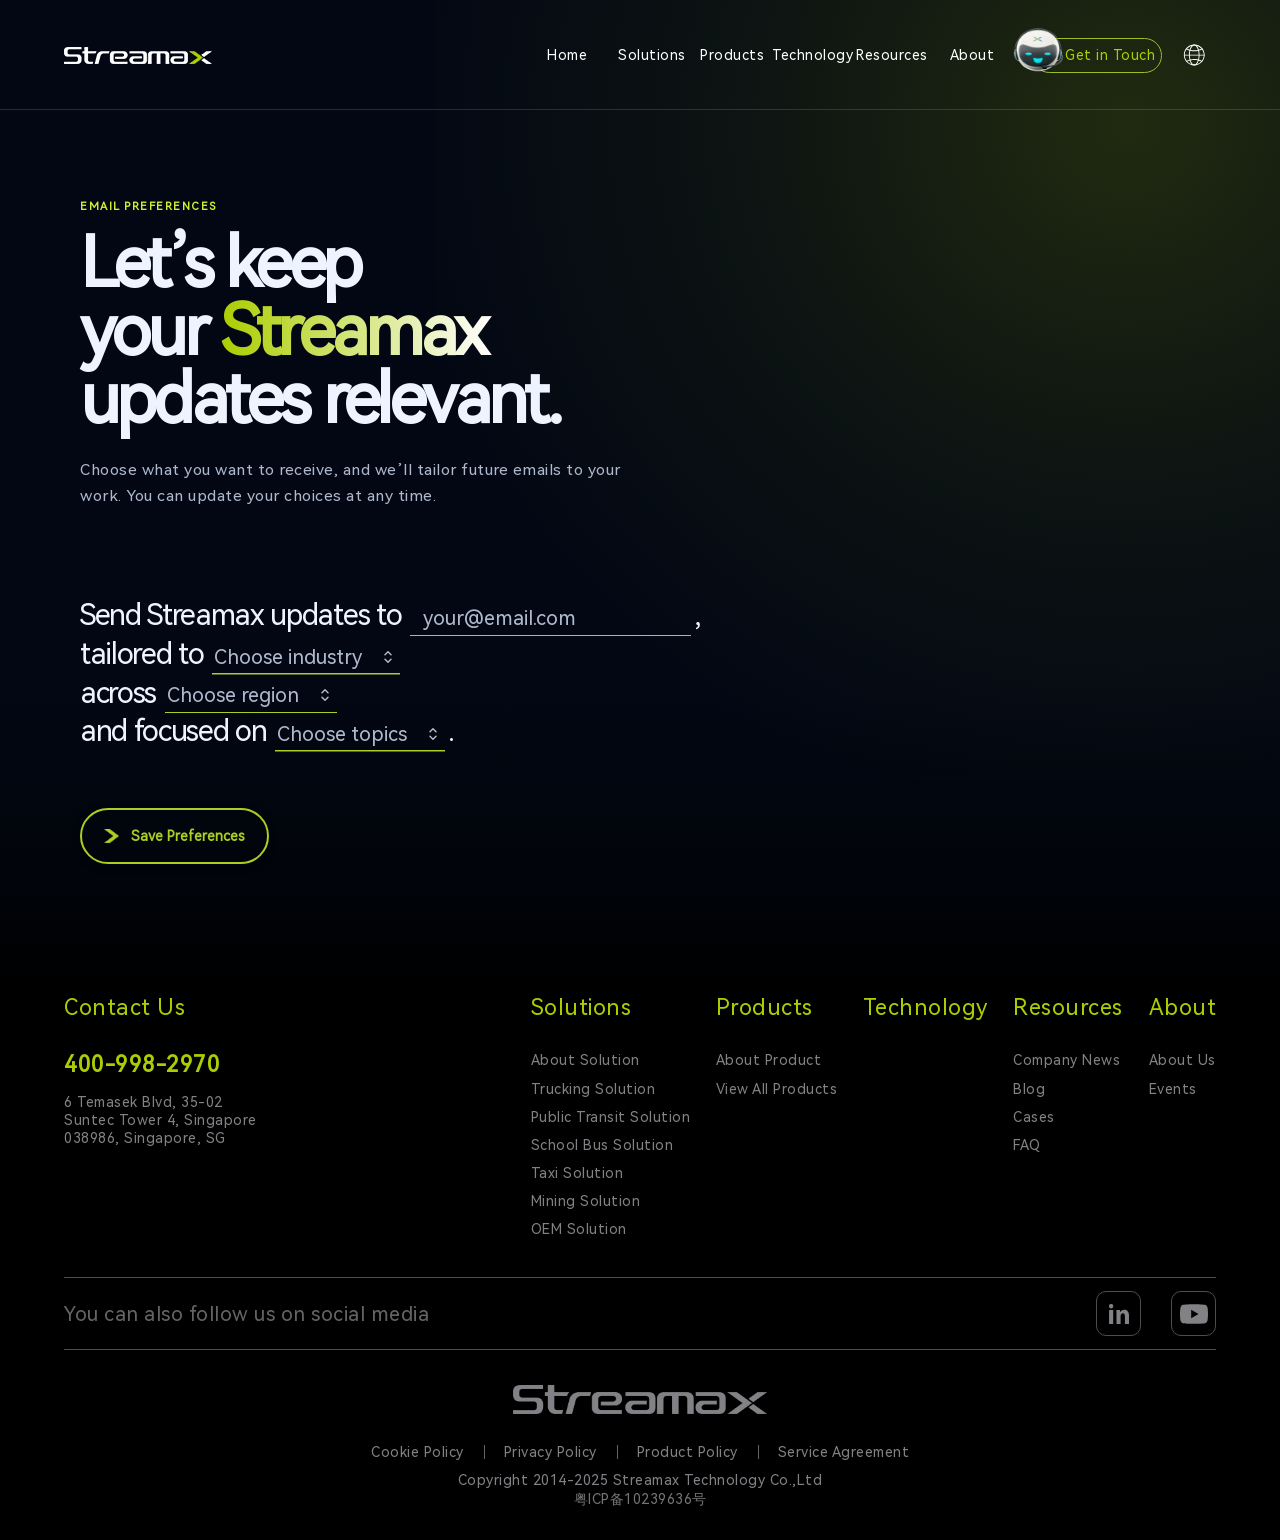
<file: index.html>
<!DOCTYPE html>
<html lang="en">
<head>
  <meta charset="utf-8">
  <meta name="description" content="Manage the Streamax marketing updates you receive.">
  <meta name="viewport" content="width=device-width, initial-scale=1">
  <meta name="referrer" content="origin">
  <title>Email Preferences | Streamax</title>
  <link rel="shortcut icon" type="image/x-icon" href="./dark_headerFooter/img/favicon.ico">
  <link rel="stylesheet" href="./dark_headerFooter/css/swiper-bundle.min.css">
  <link rel="stylesheet" href="./dark_headerFooter/css/common.css">
  <link rel="stylesheet" href="./dark_headerFooter/css/header.css">
  <link rel="stylesheet" href="./dark_headerFooter/css/swiperBanner.css">
  <link rel="stylesheet" href="./dark_headerFooter/css/style.css">
  <style>
    @font-face {
      font-family: "HarmonyOS Sans";
      src: url("./dark_headerFooter/css/HarmonyOS_Sans_Regular.ttf") format("truetype");
      font-style: normal;
      font-weight: 400;
      font-display: swap;
    }

    .dark-preference-page {
      margin: 0;
      min-width: 0;
      overflow-x: clip;
      background: #020713;
    }

    .preference-page,
    .preference-page * {
      box-sizing: border-box;
    }

    .preference-page {
      --surface-base: #020713;
      --surface-raised: #08111f;
      --surface-control: #0d1828;
      --text-primary: #edf3ff;
      --text-secondary: #aeb9cc;
      --lime: #abcd01;
      --lime-hover: #bddf00;
      --lime-bright: #d0ef34;
      --cta-green: #acce22;
      --cta-navy: #08111f;
      --danger: #ff7b82;
      --space-1: 8px;
      --space-2: 16px;
      --space-3: 24px;
      --space-4: 40px;
      --space-5: 64px;
      --ease-out: cubic-bezier(0.16, 1, 0.3, 1);
      position: relative;
      isolation: isolate;
      width: 100%;
      min-height: max(calc(100dvh - 64px), 680px);
      overflow-x: clip;
      padding: 128px clamp(20px, 6vw, 96px) 98px;
      background: linear-gradient(180deg, var(--surface-base) 0%, var(--surface-base) 70%, #01040a 88%, #000000 100%);
      color: var(--text-primary);
      font-family: "HarmonyOS Sans", Arial, Helvetica, sans-serif;
    }

    .preference-page::before {
      position: absolute;
      z-index: -1;
      top: 0;
      right: 0;
      width: min(66vw, 980px);
      height: min(70vw, 780px);
      content: "";
      pointer-events: none;
      background: radial-gradient(ellipse at 82% 16%, rgba(171, 205, 1, 0.18) 0%, rgba(171, 205, 1, 0.065) 38%, rgba(2, 7, 19, 0) 76%);
    }

    .preference-page:focus-visible {
      outline: 3px solid var(--lime-bright);
      outline-offset: -3px;
    }

    .preference-page > [data-preference-view] {
      position: relative;
      width: min(100%, 1120px);
      min-height: 1px;
      margin-inline: auto;
    }

    @media (min-width: 80rem) and (min-resolution: 1.5dppx) {
      .preference-page > [data-preference-view] {
        transform: translateX(clamp(48px, 4vw, 64px));
      }
    }

    .skip-link {
      position: fixed;
      z-index: 10000;
      top: 12px;
      left: 12px;
      transform: translateY(-160%);
      padding: 10px 14px;
      background: #d0ef34;
      color: #020713;
      font-family: "HarmonyOS Sans", Arial, Helvetica, sans-serif;
      font-weight: 700;
      transition: transform 160ms var(--ease-out, cubic-bezier(.22, 1, .36, 1));
    }

    .skip-link:focus {
      transform: translateY(0);
      outline: 3px solid #edf3ff;
      outline-offset: 2px;
    }

    @media (max-width: 767px) {
      .preference-page {
        min-height: max(calc(100dvh - 40px), 560px);
        padding: 116px 20px 44px;
      }

      .preference-page::before {
        width: 100vw;
        height: 500px;
        opacity: 0.9;
      }
    }

    @media (prefers-reduced-motion: reduce) {
      .skip-link {
        transition: none;
      }
    }

    .preference-hero {
      width: min(100%, 1060px);
      padding: 72px 0 32px;
    }

    .preference-eyebrow {
      margin: 0 0 var(--space-2);
      color: var(--lime-bright);
      font-size: 0.78rem;
      font-weight: 700;
      letter-spacing: 0.14em;
      text-transform: uppercase;
    }

    .preference-hero h1 {
      max-width: 13ch;
      margin: 0;
      color: var(--text-primary);
      font-size: clamp(2.6rem, 5.4vw, 5.75rem);
      font-weight: 600;
      letter-spacing: -0.055em;
      line-height: 0.98;
      text-wrap: balance;
    }

    .gradient-text {
      display: inline-block;
      color: #abcd00;
      background-image: linear-gradient(to right, #abcd00, #ffffff, #a4c403, #abcd00);
      background-position: 0% 50%;
      background-repeat: repeat;
      background-size: 300% 100%;
      background-clip: text;
      -webkit-background-clip: text;
      -webkit-text-fill-color: transparent;
      padding-inline-end: 0.12em;
      margin-inline-end: -0.12em;
      animation: gradient-text-shift 4s linear infinite alternate;
    }

    @keyframes gradient-text-shift {
      to {
        background-position: 100% 50%;
      }
    }

    .preference-intro {
      max-width: 61ch;
      margin: var(--space-3) 0 0;
      color: var(--text-secondary);
      font-size: clamp(1rem, 1.3vw, 1.125rem);
      line-height: 1.65;
      overflow-wrap: anywhere;
    }

    #preference-form {
      max-width: 1080px;
      margin-top: clamp(48px, 7vw, 88px);
    }

    .preference-sentence {
      max-width: 34ch;
      margin: 0;
      color: var(--text-primary);
      font-family: "HarmonyOS Sans", Arial, Helvetica, sans-serif;
      font-size: clamp(1.65rem, 2.3vw, 2.35rem);
      font-weight: 500;
      letter-spacing: -0.045em;
      line-height: 1.24;
    }

    .preference-sentence * {
      font-family: "HarmonyOS Sans", Arial, Helvetica, sans-serif !important;
    }

    .sentence-fragment {
      white-space: nowrap;
    }

    .inline-control {
      display: inline-grid;
      width: max-content;
      max-width: min(100%, 28rem);
      min-width: 0;
      margin-inline: 0.08em;
      position: relative;
      vertical-align: middle;
    }

    .inline-control--email {
      min-width: min(100%, 15rem);
    }

    .inline-control--email:has(.email-input[aria-invalid="true"]) {
      min-width: min(100%, 20.5rem);
    }

    .inline-control--industry {
      min-width: 10rem;
    }

    .inline-control--region {
      min-width: 9rem;
    }

    .inline-control--topics {
      min-width: 9.5rem;
    }

    .preference-page .email-input {
      width: 100%;
      height: 36px;
      min-height: 36px;
      padding: 6px 2px 6px calc(2px + 1ch);
      border: 0;
      border-radius: 0;
      background-color: transparent;
      background-image: linear-gradient(var(--cta-green), var(--cta-green));
      background-position: left bottom;
      background-repeat: no-repeat;
      background-size: 100% 1.5px;
      box-shadow: none;
      color: var(--text-primary);
      color-scheme: dark;
      caret-color: var(--cta-green);
      font: 500 20px/1.3 "HarmonyOS Sans", Arial, Helvetica, sans-serif;
      letter-spacing: 0;
      transition: background-size 160ms var(--ease-out), color 160ms var(--ease-out);
    }

    .preference-page .email-input::placeholder {
      color: var(--text-secondary);
      opacity: 1;
    }

    .preference-page .email-input:-webkit-autofill,
    .preference-page .email-input:-webkit-autofill:hover,
    .preference-page .email-input:-webkit-autofill:focus,
    .preference-page .email-input:autofill {
      -webkit-text-fill-color: var(--text-primary);
      -webkit-box-shadow: 0 0 0 1000px var(--surface-base) inset, inset 0 -1.5px 0 var(--cta-green);
      box-shadow: 0 0 0 1000px var(--surface-base) inset, inset 0 -1.5px 0 var(--cta-green);
      caret-color: var(--cta-green);
    }

    .preference-page .email-input:-webkit-autofill:hover,
    .preference-page .email-input:-webkit-autofill:focus {
      -webkit-text-fill-color: var(--cta-green);
      -webkit-box-shadow: 0 0 0 1000px var(--surface-base) inset, inset 0 -2.5px 0 var(--cta-green);
      box-shadow: 0 0 0 1000px var(--surface-base) inset, inset 0 -2.5px 0 var(--cta-green);
    }

    .preference-page .email-input[aria-invalid="true"],
    .preference-page .email-input[aria-invalid="true"]:focus-visible {
      background-image: linear-gradient(var(--danger), var(--danger));
      background-size: 100% 2px;
      box-shadow: none;
    }

    .preference-page .email-input[aria-invalid="true"]::placeholder {
      color: var(--danger);
      font-size: 16px;
      letter-spacing: 0;
    }

    .preference-page .select-trigger {
      display: inline-flex;
      align-items: center;
      justify-content: space-between;
      gap: 16px;
      width: max-content;
      max-width: min(28rem, calc(100vw - 40px));
      min-width: 100%;
      height: 36px;
      min-height: 36px;
      padding: 6px 2px;
      overflow: hidden;
      cursor: pointer;
      border: 0;
      border-radius: 0;
      background-color: transparent;
      background-image: linear-gradient(var(--cta-green), var(--cta-green));
      background-position: left bottom;
      background-repeat: no-repeat;
      background-size: 100% 1.5px;
      box-shadow: none;
      color: var(--text-primary);
      font-family: "HarmonyOS Sans", Arial, Helvetica, sans-serif;
      font-size: 20px;
      font-weight: 500;
      letter-spacing: 0;
      line-height: 1.3;
      text-align: left;
      white-space: nowrap;
      transition: background-size 160ms var(--ease-out), color 160ms var(--ease-out);
    }

    .preference-page .select-trigger.is-placeholder {
      color: var(--text-secondary);
    }

    .preference-page .select-trigger:hover,
    .preference-page .select-trigger:focus-visible,
    .preference-page .select-trigger[aria-expanded="true"],
    .preference-page .select-trigger.is-placeholder:hover,
    .preference-page .select-trigger.is-placeholder:focus-visible,
    .preference-page .select-trigger.is-placeholder[aria-expanded="true"] {
      background-size: 100% 2.5px;
      box-shadow: none;
      color: var(--cta-green);
    }

    .select-value {
      display: block;
      min-width: 0;
      overflow: hidden;
      text-overflow: ellipsis;
      white-space: nowrap;
    }

    .select-icon {
      display: inline-grid;
      flex: 0 0 20px;
      width: 20px;
      height: 20px;
      place-items: center;
      color: var(--text-secondary);
      transition: color 160ms var(--ease-out);
    }

    .select-icon svg {
      display: block;
      width: 18px;
      height: 18px;
    }

    .preference-page .email-input:hover,
    .preference-page .email-input:focus,
    .preference-page .email-input:focus-visible,
    .preference-page .select-trigger:focus-visible {
      background-size: 100% 2.5px;
      box-shadow: none;
      outline: none;
    }

    .preference-page .email-input:hover,
    .preference-page .email-input:focus,
    .preference-page .email-input:focus-visible {
      color: var(--cta-green);
    }

    .preference-page .email-input:hover::placeholder,
    .preference-page .email-input:focus::placeholder,
    .preference-page .email-input:focus-visible::placeholder {
      color: var(--cta-green);
    }

    .preference-page .select-trigger:hover .select-icon,
    .preference-page .select-trigger:focus-visible .select-icon,
    .preference-page .select-trigger[aria-expanded="true"] .select-icon {
      color: var(--cta-green);
    }

    .preference-page .save-button:focus-visible,
    .preference-page .topic-option input:focus-visible + .topic-option__copy {
      outline: 3px solid var(--lime-bright);
      outline-offset: 5px;
    }

    .field-error {
      position: absolute;
      top: 100%;
      left: 0;
      display: block;
      width: max-content;
      max-width: 100%;
      margin-top: 0.35rem;
      color: var(--danger);
      font-family: "HarmonyOS Sans", Arial, Helvetica, sans-serif;
      font-size: 0.78rem;
      font-weight: 500;
      letter-spacing: 0;
      line-height: 1.35;
    }

    .mobile-punctuation {
      display: none;
    }

    .select-panel,
    .topics-panel {
      position: fixed;
      z-index: 1200;
      width: max-content;
      max-width: calc(100vw - 32px);
      max-height: min(520px, calc(100dvh - 32px));
      margin: 0;
      padding: 6px;
      display: none;
      overflow-y: auto;
      overflow-x: hidden;
      border: 1px solid #dfe3e8;
      border-radius: 10px;
      background: #ffffff;
      box-shadow: 0 4px 8px rgba(2, 7, 19, 0.18);
      color: #4b5563;
    }

    .select-panel {
      min-width: min(23rem, calc(100vw - 32px));
    }

    .select-panel[popover],
    .topics-panel[popover] {
      position: fixed;
      inset: auto;
    }

    .select-panel:popover-open,
    .topics-panel:popover-open {
      display: block;
    }

    .select-panel.is-open,
    .topics-panel.is-open {
      position: fixed;
      z-index: 1200;
      display: block;
    }

    .select-option {
      display: flex;
      align-items: center;
      justify-content: space-between;
      gap: 16px;
      width: 100%;
      min-height: 40px;
      padding: 9px 10px;
      cursor: default;
      border: 0;
      border-radius: 7px;
      background: transparent;
      color: #4b5563;
      font: 500 0.9rem/1.35 "HarmonyOS Sans", Arial, Helvetica, sans-serif;
      text-align: left;
      white-space: normal;
    }

    .select-option > span:first-child {
      min-width: 0;
      overflow: visible;
      text-overflow: clip;
      white-space: normal;
    }

    .select-option:hover,
    .select-option:focus-visible,
    .select-option[aria-selected="true"] {
      outline: 0;
      background: rgba(171, 205, 1, 0.15);
      color: #344300;
    }

    .select-option__check {
      width: 20px;
      color: #789600;
      font-size: 1rem;
      font-weight: 800;
      text-align: center;
      opacity: 0;
    }

    .select-option[aria-selected="true"] .select-option__check {
      opacity: 1;
    }

    .topic-option {
      display: grid;
      grid-template-columns: minmax(0, 1fr) 24px;
      gap: 12px;
      align-items: center;
      min-height: 58px;
      padding: 11px 10px;
      border-radius: 7px;
      cursor: pointer;
      color: #4b5563;
      transition: background-color 160ms var(--ease-out), color 160ms var(--ease-out);
    }

    .topic-option:hover,
    .topic-option:has(input:focus-visible),
    .topic-option:has(input:checked) {
      background: rgba(171, 205, 1, 0.15);
      color: #344300;
    }

    .topic-option input {
      position: absolute;
      width: 1px;
      height: 1px;
      margin: 0;
      opacity: 0;
      pointer-events: none;
    }

    .topic-option::after {
      content: "✓";
      width: 20px;
      color: #789600;
      font-size: 1rem;
      font-weight: 800;
      text-align: center;
      opacity: 0;
    }

    .topic-option:has(input:checked)::after {
      opacity: 1;
    }

    .topic-option__copy {
      min-width: 0;
    }

    .topic-option__title,
    .topic-option__description {
      display: block;
    }

    .topic-option__title {
      color: inherit;
      font-size: 0.92rem;
      font-weight: 700;
      line-height: 1.35;
    }

    .topic-option__description {
      margin-top: 3px;
      color: #6b7280;
      font-size: 0.82rem;
      line-height: 1.45;
    }

    .form-actions {
      display: flex;
      flex-wrap: wrap;
      gap: var(--space-2);
      align-items: center;
      margin-top: clamp(36px, 5vw, 56px);
    }

    .preference-page .save-button {
      display: inline-flex;
      align-items: center;
      justify-content: center;
      gap: 12px;
      min-height: 56px;
      padding: 10px 22px;
      border: 2px solid var(--cta-green);
      border-radius: 999px;
      background: transparent;
      color: var(--cta-green);
      cursor: pointer;
      font-family: "HarmonyOS Sans", Arial, Helvetica, sans-serif;
      font-size: 1rem;
      font-weight: 700;
      line-height: 1.2;
      box-shadow: 0 3px 8px rgba(0, 0, 0, 0.28);
      transition: background-color 160ms var(--ease-out), border-color 160ms var(--ease-out), color 160ms var(--ease-out), transform 160ms var(--ease-out);
    }

    .preference-page .save-button:hover:not(:disabled),
    .preference-page .save-button:focus-visible {
      border-color: var(--cta-green);
      background: var(--cta-green);
      color: var(--cta-navy);
    }

    .preference-page .save-button:focus-visible {
      outline: 3px solid var(--text-primary);
      outline-offset: 3px;
    }

    .preference-page .save-button:active {
      transform: translateY(1px);
    }

    .save-button__icon {
      position: relative;
      display: inline-grid;
      order: -1;
      flex: 0 0 15px;
      width: 15px;
      height: 14px;
      place-items: center;
      background: transparent;
    }

    .save-button__icon img {
      position: absolute;
      inset: 0;
      display: block;
      width: 15px;
      height: 14px;
      object-fit: contain;
      transition: opacity 160ms var(--ease-out);
    }

    .save-button__arrow--green {
      opacity: 1;
    }

    .save-button__arrow--navy {
      opacity: 0;
    }

    .preference-page .save-button:hover:not(:disabled) .save-button__arrow--green,
    .preference-page .save-button:focus-visible .save-button__arrow--green {
      opacity: 0;
    }

    .preference-page .save-button:hover:not(:disabled) .save-button__arrow--navy,
    .preference-page .save-button:focus-visible .save-button__arrow--navy {
      opacity: 1;
    }

    .dark-preference-page .footer {
      margin-top: 0;
    }

    #status-announcer {
      min-height: 1.4em;
      margin: 0;
      color: var(--text-secondary);
      font-size: 0.9rem;
      line-height: 1.45;
    }

    .result-view{width:min(100%,760px);min-height:clamp(420px,58vh,620px);padding-block:clamp(92px,13vw,168px)}
    .result-view h2{max-width:12ch;margin:0;color:var(--text-primary);font-size:clamp(2.5rem,5vw,5rem);font-weight:600;letter-spacing:-.045em;line-height:1.02;text-wrap:balance}
    .result-view p{max-width:58ch;margin:var(--space-3) 0 0;color:var(--text-secondary);font-size:clamp(1rem,1.3vw,1.125rem);line-height:1.65}
    .result-action{display:inline-flex;align-items:center;justify-content:center;min-height:52px;margin-top:var(--space-4);padding:14px 24px;border:1px solid var(--cta-green);border-radius:999px;background:transparent;color:var(--cta-green);cursor:pointer;font:700 1rem/1.2 "HarmonyOS Sans",Arial,Helvetica,sans-serif;text-decoration:none;transition:background-color 160ms var(--ease-out),border-color 160ms var(--ease-out),color 160ms var(--ease-out)}
    .result-action:not(.secondary){border-width:2px}
    .result-action:not(.secondary):hover,.result-action:not(.secondary):focus-visible{border-color:var(--cta-green);background:var(--cta-green);color:var(--cta-navy)}
    .result-action.secondary{border-color:var(--text-primary);background:transparent;color:var(--text-primary)}
    .result-action.secondary:hover,.result-action.secondary:focus-visible{border-color:var(--lime-bright);background:rgba(171,205,1,.1);color:var(--lime-bright)}
    .result-action:focus-visible,.result-view h2:focus-visible{outline:3px solid var(--text-primary);outline-offset:5px}

    @media (min-width: 48.0625rem) {
      .result-view {
        padding-block: 102px;
      }
    }

    .visually-hidden {
      position: absolute;
      width: 1px;
      height: 1px;
      padding: 0;
      overflow: hidden;
      clip: rect(0, 0, 0, 0);
      white-space: nowrap;
      border: 0;
    }

    @media (max-width: 48rem) {
      .preference-page > [data-preference-view] {
        width: calc(100vw - 40px);
        max-width: calc(100vw - 40px);
        margin-inline: 0;
      }

      .preference-hero {
        width: 100%;
        max-width: 100%;
        padding-right: 20px;
        padding-block: 12px 28px;
      }

      .preference-intro,
      #preference-form,
      .preference-sentence {
        max-width: calc(100vw - 40px);
      }

      .preference-hero h1 {
        max-width: 11ch;
        font-size: clamp(2.4rem, 12.5vw, 3.55rem);
      }

      #preference-form {
        margin-top: 42px;
      }

      .preference-sentence {
        width: 100%;
        max-width: 100%;
        font-size: clamp(1.52rem, 7.8vw, 2.2rem);
        line-height: 1.25;
      }

      .sentence-fragment {
        display: block;
        max-width: 100%;
        min-width: 0;
        margin-bottom: 0.48em;
        white-space: normal;
      }

      .inline-control,
      .inline-control--email,
      .inline-control--industry,
      .inline-control--region,
      .inline-control--topics {
        display: grid;
        width: 100%;
        max-width: 100%;
        min-width: 0;
        margin: 0.28em 0 0;
        margin-inline: 0;
        box-sizing: border-box;
      }

      .inline-control--email,
      .inline-control--topics {
        grid-template-columns: minmax(0, 1fr) max-content;
        column-gap: 0.12em;
        align-items: end;
      }

      .desktop-punctuation {
        display: none;
      }

      .mobile-punctuation {
        position: static;
        grid-column: 2;
        grid-row: 1;
        display: inline-flex;
        align-items: center;
        height: 40px;
        padding: 0;
        color: var(--text-primary);
        line-height: 1;
      }

      .preference-page .email-input,
      .preference-page .select-trigger {
        width: 100%;
        max-width: 100%;
        min-width: 0;
        box-sizing: border-box;
        height: 40px;
        min-height: 40px;
        padding: 6px 0;
        font-size: 20px;
        letter-spacing: -0.01em;
        line-height: 1.35;
      }

      .preference-page .select-trigger {
        padding: 8px 2px;
      }

      .preference-page .email-input {
        padding: 8px 2px;
      }

      #industry-trigger.has-single-selection {
        height: auto;
        min-height: 40px;
      }

      #industry-trigger.has-single-selection .select-value {
        overflow: visible;
        text-overflow: clip;
        white-space: normal;
        line-height: 1.2;
      }

      .field-error {
        position: static;
        grid-column: 1 / -1;
        width: auto;
        min-height: 0;
        margin-top: 0.25rem;
      }

      .preference-intro {
        max-width: 100%;
        white-space: normal;
        overflow-wrap: anywhere;
      }

      .select-panel,
      .topics-panel,
      .select-panel[popover],
      .topics-panel[popover],
      .select-panel.is-open,
      .topics-panel.is-open {
        width: calc(100vw - 32px);
        max-height: calc(100dvh - 116px);
      }

      .topic-option {
        min-height: 64px;
        padding: 14px 10px;
      }

      .topic-option__title {
        font-size: 0.94rem;
      }

      .topic-option__description {
        font-size: 0.84rem;
      }

      .form-actions {
        align-items: stretch;
      }

      .preference-page .save-button {
        width: 100%;
        min-height: 52px;
      }
    }

    @media (prefers-reduced-motion: reduce) {
      .gradient-text {
        animation: none;
        background-position: 0% 50%;
      }

      .preference-page .email-input,
      .preference-page .select-trigger,
      .topic-option,
      .preference-page .save-button,
      .result-action {
        transition: none;
      }
    }
  </style>
</head>
<body class="black_page dark-preference-page">
  <a class="skip-link" href="#main-content">Skip to email preferences</a>
<header class="header">
    <div class="wrap1600 cf">
        <div class="logo flex alignCenter"><a href="/"><img src="./dark_headerFooter/img/logo.png" class="b_logo" alt="ruiming"><img src="./dark_headerFooter/img/logow.png" class="w_logo" alt="ruiming"></a></div>
        <div class="right cf">
            <nav class="nav_con">
                <ul class="nav cf">
                    <li>
                        <div class="TWnav"><a href="/"><q>Home</q></a></div>
                    </li>
                    
                    <li>
                        <div class="TWnav"><a href="/category/solutions.html" target="_self"><q>Solutions</q><span></span></a><div class="TWnavBtn"></div></div>
                        
                        <div class="erNav">
                            
                                
                            <a class="fnt16" href="/category/solutions.html" target="_self">About Solution</a>
                                
                            <a class="fnt16" href="/category/trucking-solution.html" target="_self">Trucking Solution</a>
                                
                            <a class="fnt16" href="/category/public-transit-solution.html" target="_self">Public Transit Solution</a>
                                
                            <a class="fnt16" href="/category/school-bus-solution.html" target="_self">School Bus Solution</a>
                                
                            <a class="fnt16" href="/category/taxi-solution.html" target="_self">Taxi Solution</a>
                                
                            <a class="fnt16" href="/category/mining-solution.html" target="_self">Mining Solution</a>
                                
                            <a class="fnt16" href="/category/oem-solution.html" target="_self">OEM Solution</a>
                                
                            
                        </div>
                        
                        <div class="mo_nav cf">
                            
                            <div class="p">
                                <div class="THnav"><a href="/category/solutions.html" target="_self">About Solution</a><div class="THnavBtn"></div></div>

                            </div>
                            <div class="p">
                                <div class="THnav"><a href="/category/trucking-solution.html" target="_self">Trucking Solution</a><div class="THnavBtn"></div></div>

                            </div>
                            <div class="p">
                                <div class="THnav"><a href="/category/public-transit-solution.html" target="_self">Public Transit Solution</a><div class="THnavBtn"></div></div>

                            </div>
                            <div class="p">
                                <div class="THnav"><a href="/category/school-bus-solution.html" target="_self">School Bus Solution</a><div class="THnavBtn"></div></div>

                            </div>
                            <div class="p">
                                <div class="THnav"><a href="/category/taxi-solution.html" target="_self">Taxi Solution</a><div class="THnavBtn"></div></div>

                            </div>
                            <div class="p">
                                <div class="THnav"><a href="/category/mining-solution.html" target="_self">Mining Solution</a><div class="THnavBtn"></div></div>

                            </div>
                            <div class="p">
                                <div class="THnav"><a href="/category/oem-solution.html" target="_self">OEM Solution</a><div class="THnavBtn"></div></div>

                            </div>
                            
                        </div>
                    </li>
                    <li>
                        <div class="TWnav"><a href="/category/products.html" target="_self"><q>Products</q><span></span></a><div class="TWnavBtn"></div></div>
                        
                        <div class="erNav">
                            
                                
                            <a class="fnt16" href="/category/products.html" target="_self">About Product</a>
                                
                            <a class="fnt16" href="/category/products-list.html" target="_self">View All Products</a>
                                
                            
                        </div>
                        
                        <div class="mo_nav cf">
                            
                            <div class="p">
                                <div class="THnav"><a href="/category/products.html" target="_self">About Product</a><div class="THnavBtn"></div></div>

                            </div>
                            <div class="p">
                                <div class="THnav"><a href="/category/products-list.html" target="_self">View All Products</a><div class="THnavBtn"></div></div>

                            </div>
                            
                        </div>
                    </li>
                    <li>
                        <div class="TWnav"><a href="/category/technology.html" target="_self"><q>Technology</q><span></span></a><div class="TWnavBtn"></div></div>
                        
                        <div class="erNav">
                            
                                
                            
                        </div>
                        
                        <div class="mo_nav cf">
                            
                            
                            
                        </div>
                    </li>
                    <li>
                        <div class="TWnav"><a href="/resources/blog.html" target="_self"><q>Resources</q><span></span></a><div class="TWnavBtn"></div></div>
                        
                        <div class="erNav">
                            
                                
                            <a class="fnt16" href="/resources/company-news.html" target="_self">Company News</a>
                                
                            <a class="fnt16" href="/resources/blog.html" target="_self">Blog</a>
                                
                            <a class="fnt16" href="/resources/case.html" target="_self">Cases</a>
                                
                            <a class="fnt16" href="/resources/faq.html" target="_self">FAQ</a>
                                
                            
                        </div>
                        
                        <div class="mo_nav cf">
                            
                            <div class="p">
                                <div class="THnav"><a href="/resources/company-news.html" target="_self">Company News</a><div class="THnavBtn"></div></div>

                            </div>
                            <div class="p">
                                <div class="THnav"><a href="/resources/blog.html" target="_self">Blog</a><div class="THnavBtn"></div></div>

                            </div>
                            <div class="p">
                                <div class="THnav"><a href="/resources/case.html" target="_self">Cases</a><div class="THnavBtn"></div></div>

                            </div>
                            <div class="p">
                                <div class="THnav"><a href="/resources/faq.html" target="_self">FAQ</a><div class="THnavBtn"></div></div>

                            </div>
                            
                        </div>
                    </li>
                    <li>
                        <div class="TWnav"><a href="/category/about.html" target="_self"><q>About</q><span></span></a><div class="TWnavBtn"></div></div>
                        
                        <div class="erNav">
                            
                                
                            <a class="fnt16" href="/category/about.html" target="_self">About Us</a>
                                
                            <a class="fnt16" href="/about/events.html" target="_self">Events</a>
                                
                            
                        </div>
                        
                        <div class="mo_nav cf">
                            
                            <div class="p">
                                <div class="THnav"><a href="/category/about.html" target="_self">About Us</a><div class="THnavBtn"></div></div>

                            </div>
                            <div class="p">
                                <div class="THnav"><a href="/about/events.html" target="_self">Events</a><div class="THnavBtn"></div></div>

                            </div>
                            
                        </div>
                    </li>
                     
                </ul>

                <div class="nav-submenu__cover"></div>
            </nav>
            
            <div class="lang_search flex alignCenter">
                <div class="lang cf mode_btn flex justifyCenter">
                    <a href="/category/contactform.html">
                    <span>Get in Touch</span>
                    <div class="frame-animation"></div>
                    </a>
                </div>
                <div class="change">
                    <svg t="1764158970741" class="icon" viewBox="0 0 1024 1024" version="1.1" xmlns="http://www.w3.org/2000/svg" p-id="2883" width="256" height="256"><path d="M523.377778 955.733333C278.755556 955.733333 79.644444 756.622222 79.644444 512c0-244.622222 199.111111-443.733333 443.733334-443.733333S967.111111 267.377778 967.111111 512c0 244.622222-199.111111 443.733333-443.733333 443.733333z m0-849.54074C299.614815 106.192593 117.57037 288.237037 117.57037 512c0 223.762963 182.044444 405.807407 405.807408 405.807407C747.140741 917.807407 929.185185 735.762963 929.185185 512c0-223.762963-182.044444-405.807407-405.807407-405.807407z" fill="" p-id="2884"></path><path d="M523.377778 955.733333c-127.051852 0-225.659259-195.318519-225.659259-443.733333 0-248.414815 98.607407-443.733333 225.659259-443.733333S749.037037 263.585185 749.037037 512c0 248.414815-100.503704 443.733333-225.659259 443.733333z m0-849.54074c-102.4 0-187.733333 185.837037-187.733334 405.807407 0 219.97037 85.333333 405.807407 187.733334 405.807407s187.733333-185.837037 187.733333-405.807407c0-219.97037-87.22963-405.807407-187.733333-405.807407z" fill="" p-id="2885"></path><path d="M523.377778 352.711111c-117.57037 0-235.140741-30.340741-339.437037-87.22963-9.481481-5.688889-13.274074-17.066667-7.585185-26.548148 5.688889-9.481481 17.066667-13.274074 26.548148-7.585185 96.711111 53.096296 208.592593 81.540741 320.474074 81.540741 113.777778 0 223.762963-28.444444 322.37037-83.437037 9.481481-5.688889 20.859259-1.896296 26.548148 7.585185 5.688889 9.481481 1.896296 20.859259-7.585185 26.548148-104.296296 58.785185-221.866667 89.125926-341.333333 89.125926zM197.214815 805.925926c-7.585185 0-13.274074-3.792593-17.066667-9.481482-5.688889-9.481481-1.896296-20.859259 7.585185-26.548148 102.4-54.992593 218.074074-85.333333 333.748148-85.333333 115.674074 0 231.348148 28.444444 333.748149 83.437037 9.481481 5.688889 13.274074 17.066667 7.585185 26.548148-5.688889 9.481481-17.066667 13.274074-26.548148 7.585185-96.711111-53.096296-204.8-79.644444-314.785186-79.644444-109.985185 0-219.97037 28.444444-316.681481 79.644444-1.896296 3.792593-3.792593 3.792593-7.585185 3.792593z" fill="" p-id="2886"></path><path d="M948.148148 534.755556H98.607407c-11.377778 0-18.962963-7.585185-18.962963-18.962963s7.585185-18.962963 18.962963-18.962963H948.148148c11.377778 0 18.962963 7.585185 18.962963 18.962963s-9.481481 18.962963-18.962963 18.962963z" fill="" p-id="2887"></path></svg>
                    <div class="change_con">
                        <a href="https://cn.streamax.com/" target="_blank">中文</a>
                        <a href="https://jp.streamax.com/" target="_blank">にほんご</a>
                    </div>
                </div>
                <div class="search cf" style="display:none;">
                    <a href="javascript:;"><svg t="1755748336078" viewBox="0 0 1024 1024" version="1.1" xmlns="http://www.w3.org/2000/svg" p-id="9567"><path d="M415.59889935 818.40673751c-103.69194019 0-207.38388041-39.48836529-286.31642412-118.42090898-157.86508737-157.87981634-157.86508737-414.78248979 0-572.66230613 157.85035841-157.85035841 414.76776082-157.90927428 572.64757719 0 157.86508737 157.87981634 157.86508737 414.78248979 0 572.66230613-78.93254368 78.93254368-182.63921287 118.42090898-286.33115307 118.42090898z m0-725.22496474c-82.09927197 0-164.21327292 31.25487175-226.70828746 93.74988629-125.00475803 125.00475803-125.00475803 328.44127481 0 453.44603281 125.01948701 124.9753001 328.41181686 125.03421596 453.43130386 0 125.00475803-125.00475803 125.00475803-328.44127481 0-453.44603281-62.5097435-62.49501453-144.60901547-93.74988627-226.7230164-93.74988629z" fill="#333333" p-id="9568"></path><path d="M973.48804978 1013.69813456c-10.78160515 0-21.57793927-4.10938229-29.79670383-12.34287584L658.31757585 715.95203069c-16.46698708-16.46698708-16.46698708-43.14114955 0-59.60813666s43.14114955-16.46698708 59.60813665 0l285.37377009 285.38849908c16.46698708 16.46698708 16.46698708 43.14114955 0 59.60813663a42.07329932 42.07329932 0 0 1-29.81143281 12.35760482z" fill="#333333" p-id="9569"></path></svg></a>
                </div>
            </div>
            <div class="nav_btn"><span></span></div>
        </div>
    </div>
    <!-- pc端搜索框 -->
    <div class="search-drop-down">
        <div class="search-wrapper">
            <span><a href="javascript:;" id="search-btn"><svg t="1755748336078" viewBox="0 0 1024 1024" version="1.1" xmlns="http://www.w3.org/2000/svg" p-id="9567"><path d="M415.59889935 818.40673751c-103.69194019 0-207.38388041-39.48836529-286.31642412-118.42090898-157.86508737-157.87981634-157.86508737-414.78248979 0-572.66230613 157.85035841-157.85035841 414.76776082-157.90927428 572.64757719 0 157.86508737 157.87981634 157.86508737 414.78248979 0 572.66230613-78.93254368 78.93254368-182.63921287 118.42090898-286.33115307 118.42090898z m0-725.22496474c-82.09927197 0-164.21327292 31.25487175-226.70828746 93.74988629-125.00475803 125.00475803-125.00475803 328.44127481 0 453.44603281 125.01948701 124.9753001 328.41181686 125.03421596 453.43130386 0 125.00475803-125.00475803 125.00475803-328.44127481 0-453.44603281-62.5097435-62.49501453-144.60901547-93.74988627-226.7230164-93.74988629z" fill="#ffffff" p-id="9568"></path><path d="M973.48804978 1013.69813456c-10.78160515 0-21.57793927-4.10938229-29.79670383-12.34287584L658.31757585 715.95203069c-16.46698708-16.46698708-16.46698708-43.14114955 0-59.60813666s43.14114955-16.46698708 59.60813665 0l285.37377009 285.38849908c16.46698708 16.46698708 16.46698708 43.14114955 0 59.60813663a42.07329932 42.07329932 0 0 1-29.81143281 12.35760482z" fill="#ffffff" p-id="9569"></path></svg></a></span>
            <div class="search-input">
                <input id="search" type="text" placeholder="Search..." name="question" autocomplete="off">
                <div class="errorMsg">检测到并清除了危险字符！</div>
            </div>
            <span id="close"><svg t="1755765834589" viewBox="0 0 1024 1024" version="1.1" xmlns="http://www.w3.org/2000/svg" p-id="10614"><path d="M585.412525 512.594747L973.601616 124.418586c19.600808-19.600808 19.600808-51.898182 0-71.49899l-2.120404-2.120404c-19.600808-19.600808-51.898182-19.600808-71.49899 0L511.793131 439.518384 123.61697 50.799192c-19.600808-19.600808-51.898182-19.600808-71.49899 0l-2.120404 2.120404c-20.11798 19.600808-20.11798 51.898182 0 71.49899l388.189091 388.189091L49.997576 900.783838c-19.587879 19.600808-19.587879 51.898182 0 71.49899l2.120404 2.120404c19.600808 19.600808 51.898182 19.600808 71.49899 0L511.793131 586.214141l388.189091 388.176162c19.600808 19.600808 51.898182 19.600808 71.49899 0l2.120404-2.120404c19.600808-19.600808 19.600808-51.898182 0-71.49899L585.412525 512.594747z m0 0" p-id="10615" fill="#ffffff"></path></svg></span>
        </div>
    </div>
</header>
  <main class="preference-page" id="main-content" tabindex="-1">
    <section id="preference-form-view" data-preference-view aria-label="Email preference form">
      <section class="preference-hero" aria-labelledby="page-title">
        <p class="preference-eyebrow">Email Preferences</p>
        <h1 id="page-title">Let&rsquo;s keep your <span class="gradient-text">Streamax</span> updates relevant.</h1>
        <p class="preference-intro">Choose what you want to receive, and we&rsquo;ll tailor future emails to your work. You can update your choices at any time.</p>

        <form id="preference-form" novalidate>
          <p class="preference-sentence">
            <span class="sentence-fragment">Send Streamax updates to
              <span class="inline-control inline-control--email">
                <label class="visually-hidden" for="email">Email address</label>
                <input id="email" class="email-input" name="email" type="email" autocomplete="email" inputmode="email" placeholder="your@email.com" required aria-describedby="email-error">
                <span class="field-error visually-hidden" id="email-error" aria-live="polite"></span>
                <span class="mobile-punctuation" aria-hidden="true">,</span>
              </span><span class="desktop-punctuation">,</span></span>
            <span class="sentence-fragment">tailored to
              <span class="inline-control inline-control--industry">
                <label class="visually-hidden" for="industry-trigger">Industry</label>
                <input id="industry" name="industry" type="hidden" value="">
                <button id="industry-trigger" class="select-trigger is-placeholder" type="button" popovertarget="industry-panel" aria-label="Choose one or more industries" aria-expanded="false" aria-controls="industry-panel">
                  <span class="select-value">Choose industry</span>
                  <span class="select-icon" aria-hidden="true"><svg viewBox="0 0 24 24" fill="none" stroke="currentColor"><path d="M8 9l4-4 4 4m0 6-4 4-4-4" stroke-linecap="round" stroke-linejoin="round" stroke-width="2"/></svg></span>
                </button>
              </span></span>
            <span class="sentence-fragment">across
              <span class="inline-control inline-control--region">
                <label class="visually-hidden" for="region-trigger">Region</label>
                <input id="region" name="region" type="hidden" value="">
                <button id="region-trigger" class="select-trigger is-placeholder" type="button" popovertarget="region-panel" aria-label="Choose one or more regions" aria-expanded="false" aria-controls="region-panel">
                  <span class="select-value">Choose region</span>
                  <span class="select-icon" aria-hidden="true"><svg viewBox="0 0 24 24" fill="none" stroke="currentColor"><path d="M8 9l4-4 4 4m0 6-4 4-4-4" stroke-linecap="round" stroke-linejoin="round" stroke-width="2"/></svg></span>
                </button>
              </span></span>
            <span class="sentence-fragment">and focused on
              <span class="inline-control inline-control--topics">
                <button id="topics-trigger" class="select-trigger topics-trigger is-placeholder" type="button" popovertarget="topics-panel" aria-expanded="false" aria-controls="topics-panel">
                  <span class="select-value">Choose topics</span>
                  <span class="select-icon" aria-hidden="true"><svg viewBox="0 0 24 24" fill="none" stroke="currentColor"><path d="M8 9l4-4 4 4m0 6-4 4-4-4" stroke-linecap="round" stroke-linejoin="round" stroke-width="2"/></svg></span>
                </button>
                <span class="mobile-punctuation" aria-hidden="true">.</span>
              </span><span class="desktop-punctuation">.</span></span>
          </p>

          <div id="industry-panel" class="select-panel" popover role="listbox" aria-multiselectable="true" aria-label="Choose one or more industries"></div>
          <div id="region-panel" class="select-panel" popover role="listbox" aria-multiselectable="true" aria-label="Choose one or more regions"></div>

          <div id="topics-panel" class="topics-panel" popover aria-label="Choose topics">
            <label class="topic-option" for="topic-all">
              <input id="topic-all" name="topics" type="checkbox" value="all">
              <span class="topic-option__copy"><strong class="topic-option__title">Receive All Streamax Updates</strong><span class="topic-option__description">Receive every topic below.</span></span>
            </label>
            <label class="topic-option" for="topic-company-news">
              <input id="topic-company-news" name="topics" type="checkbox" value="company-news">
              <span class="topic-option__copy"><strong class="topic-option__title">Company News &amp; Partnerships</strong><span class="topic-option__description">Streamax partnerships, awards, company developments, and milestones.</span></span>
            </label>
            <label class="topic-option" for="topic-product-updates">
              <input id="topic-product-updates" name="topics" type="checkbox" value="product-updates">
              <span class="topic-option__copy"><strong class="topic-option__title">Product Updates &amp; Launches</strong><span class="topic-option__description">New products, features, software releases, and solution updates.</span></span>
            </label>
            <label class="topic-option" for="topic-events-webinars">
              <input id="topic-events-webinars" name="topics" type="checkbox" value="events-webinars">
              <span class="topic-option__copy"><strong class="topic-option__title">Events &amp; Webinars</strong><span class="topic-option__description">Invitations to trade shows, webinars, product demos, and regional events.</span></span>
            </label>
            <label class="topic-option" for="topic-video-telematics-fleet-operations">
              <input id="topic-video-telematics-fleet-operations" name="topics" type="checkbox" value="video-telematics-fleet-operations">
              <span class="topic-option__copy"><strong class="topic-option__title">Video Telematics &amp; Fleet Operations Solutions</strong><span class="topic-option__description">Practical content on video telematics, fleet safety, driver risk, AIoT, fleet visibility, and operational efficiency.</span></span>
            </label>
            <label class="topic-option" for="topic-customer-stories">
              <input id="topic-customer-stories" name="topics" type="checkbox" value="customer-stories">
              <span class="topic-option__copy"><strong class="topic-option__title">Customer Stories &amp; Case Studies</strong><span class="topic-option__description">Real-world uses of Streamax solutions in commercial vehicle operations.</span></span>
            </label>
            <label class="topic-option" for="topic-industry-insights">
              <input id="topic-industry-insights" name="topics" type="checkbox" value="industry-insights">
              <span class="topic-option__copy"><strong class="topic-option__title">Industry Insights &amp; Educational Blogs</strong><span class="topic-option__description">Insights on industry trends, regulations, compliance, cybersecurity, OEM integration, and commercial vehicle technology.</span></span>
            </label>
          </div>

          <div class="form-actions">
            <button id="save-button" class="save-button" type="submit">
              <span class="button-label">Save Preferences</span>
              <span class="save-button__icon" aria-hidden="true"><img src="[data-uri]" alt=""></span>
            </button>
          </div>
        </form>
      </section>
    </section>
    <section class="result-view" id="success-view" data-preference-view hidden aria-labelledby="success-title" tabindex="-1">
      <h2 id="success-title" tabindex="-1">Your preferences are saved.</h2>
      <p>Thanks for updating your Streamax email preferences. We&rsquo;ll use your choices to send more relevant insights, product news, and event invitations. You can return anytime to make changes.</p>
      <a class="result-action" href="https://www.streamax.com">Explore Latest Insights</a>
    </section>
    <section class="result-view" id="error-view" data-preference-view hidden aria-labelledby="error-title" tabindex="-1">
      <h2 id="error-title" tabindex="-1">We couldn&rsquo;t save your preferences.</h2>
      <p>Check your connection and try again. Your selections are still here.</p>
      <button class="result-action secondary" id="retry-button" type="button">Try Again</button>
    </section>
    <p class="visually-hidden" id="status-announcer" aria-live="polite"></p>
  </main>
<footer class="footer pb50">
	<div class="wrap1600">
	<div class="footer_top flex flexWrap">
		<div class="left">
			<h3 class="fnt26">Contact Us</h3>
			<dl class="mt45">
				<dt class="fnt26 mb20">400-998-2970</dt>
				<dd class="fnt16">6 Temasek Blvd, 35-02 Suntec Tower 4, Singapore 038986, Singapore, SG</dd>
			</dl>
		</div>
		<div class="right flex flexWrap">
		    
			<dl>
				<dt class="fnt26 mb45"><a href="/category/solutions.html" target="_self">Solutions</a></dt>
				<dd class="fnt16">
				    
				        
					<a href="/category/solutions.html" target="_self">About Solution</a>
					
					<a href="/category/trucking-solution.html" target="_self">Trucking Solution</a>
					
					<a href="/category/public-transit-solution.html" target="_self">Public Transit Solution</a>
					
					<a href="/category/school-bus-solution.html" target="_self">School Bus Solution</a>
					
					<a href="/category/taxi-solution.html" target="_self">Taxi Solution</a>
					
					<a href="/category/mining-solution.html" target="_self">Mining Solution</a>
					
					<a href="/category/oem-solution.html" target="_self">OEM Solution</a>
					
					
				</dd>
			</dl>
			<dl>
				<dt class="fnt26 mb45"><a href="/category/products.html" target="_self">Products</a></dt>
				<dd class="fnt16">
				    
				        
					<a href="/category/products.html" target="_self">About Product</a>
					
					<a href="/category/products-list.html" target="_self">View All Products</a>
					
					
				</dd>
			</dl>
			<dl>
				<dt class="fnt26 mb45"><a href="/category/technology.html" target="_self">Technology</a></dt>
				<dd class="fnt16">
				    
				        
					
				</dd>
			</dl>
			<dl>
				<dt class="fnt26 mb45"><a href="/resources/blog.html" target="_self">Resources</a></dt>
				<dd class="fnt16">
				    
				        
					<a href="/resources/company-news.html" target="_self">Company News</a>
					
					<a href="/resources/blog.html" target="_self">Blog</a>
					
					<a href="/resources/case.html" target="_self">Cases</a>
					
					<a href="/resources/faq.html" target="_self">FAQ</a>
					
					
				</dd>
			</dl>
			<dl>
				<dt class="fnt26 mb45"><a href="/category/about.html" target="_self">About</a></dt>
				<dd class="fnt16">
				    
				        
					<a href="/category/about.html" target="_self">About Us</a>
					
					<a href="/about/events.html" target="_self">Events</a>
					
					
				</dd>
			</dl>
			 
		</div>
	</div>
	<div class="footer_mind flex flexWrap alignCenter pt20 pb20 mt45">
		<div class="left fnt22">You can also follow us on social media</div>
		<div class="right flex flexWrap alignCenter">
			<a href="https://www.linkedin.com/company/streamax-technology/" target="_blank"><svg t="1758520778600" class="icon" viewBox="0 0 1024 1024" version="1.1" xmlns="http://www.w3.org/2000/svg" p-id="6968" xmlns:xlink="http://www.w3.org/1999/xlink" width="200" height="200"><path d="M224 149.28a75.2 75.2 0 0 0-79.04 80A75.04 75.04 0 0 0 224 307.36a76.96 76.96 0 0 0 80-78.4 76.96 76.96 0 0 0-80-79.68zM878.72 874.72V575.04c0-148.8-74.08-216.96-172.96-216.96a176 176 0 0 0-149.28 80h-3.04l-6.88-69.12H416c1.92 44.48 4 98.08 4 161.12v344.64h150.24V583.36A112 112 0 0 1 576 544a80 80 0 0 1 76-58.88c54.4 0 76.16 44.48 76.16 109.6v280zM149.28 369.44h150.24v505.28H149.28z" fill="#828286" p-id="6969"></path></svg></a>
			<a href="https://www.youtube.com/@StreamaxMDVR" target="_blank"><svg t="1758520803422" class="icon" viewBox="0 0 1024 1024" version="1.1" xmlns="http://www.w3.org/2000/svg" p-id="7968" xmlns:xlink="http://www.w3.org/1999/xlink" width="200" height="200"><path d="M1003.2 265.6c-11.2-44.8-46.4-78.4-91.2-91.2-80-20.8-400-20.8-400-20.8s-320 0-400 20.8c-44.8 11.2-78.4 46.4-91.2 91.2C0 345.6 0 512 0 512s0 166.4 20.8 246.4c11.2 44.8 46.4 78.4 91.2 91.2 80 20.8 400 20.8 400 20.8s320 0 400-20.8c44.8-11.2 78.4-46.4 91.2-91.2C1024 678.4 1024 512 1024 512s0-166.4-20.8-246.4z m-593.6 400V358.4L675.2 512l-265.6 153.6z" fill="#828286" p-id="7969"></path></svg></a>
		</div>
	</div>
	<div class="footer_bottom mt55">
		<div class="f_logo mb45"><a href="/"><img src="./dark_headerFooter/img/logoF.png" alt=""></a></div>
		<div class="a fnt16"><a href="/category/cookie-policy.html">Cookie Policy</a><a href="/privacy.html">Privacy Policy</a><a href="/category/product-policy.html">Product Policy</a><a href="/category/service-agreement.html">Service Agreement</a></div>
		<div class="p fnt14">Copyright 2014-2025 Streamax Technology Co.,Ltd</div>
	</div>
	</div>
	<div style="font-size:14px;color:#747474;text-align:center;"><a href="https://beian.miit.gov.cn" target="_blank" style="color:#747474;">粤ICP备10239636号</a></div>
</footer>
  <script src="./dark_headerFooter/js/jquery-3.5.1.js"></script>
  <script src="./dark_headerFooter/js/gsap3.12.2.min.js"></script>
  <script src="./dark_headerFooter/js/ScrollTrigger.min.js"></script>
  <script src="./dark_headerFooter/js/swiper-bundle.min.js"></script>
  <script src="./dark_headerFooter/js/base.js"></script>
  <script src="./dark_headerFooter/js/header.js"></script>
  <script>
    const industryOptions = [
      ["all-industries", "All Industries"],
      ["trucking-logistics", "Trucking & Logistics"],
      ["public-transit", "Public Transit"],
      ["school-bus", "School Bus"],
      ["taxi-ride-hailing", "Taxi & Ride-Hailing"],
      ["mining-heavy-duty", "Mining & Heavy-Duty Operations"],
      ["oem-vehicle-manufacturer", "OEM / Vehicle Manufacturer"]
    ];
    const regionOptions = [
      ["all-regions", "All Regions"],
      ["asia-pacific", "Asia Pacific"],
      ["europe", "Europe"],
      ["middle-east-africa", "Middle East & Africa"],
      ["north-america", "North America"],
      ["latin-america", "Latin America"]
    ];

    const topicsTrigger = document.getElementById("topics-trigger");
    const topicsPanel = document.getElementById("topics-panel");
    const preferenceForm = document.getElementById("preference-form");
    const preferenceFormView = document.getElementById("preference-form-view");
    const statusAnnouncer = document.getElementById("status-announcer");
    const supportsPopover = typeof topicsPanel.showPopover === "function" && typeof topicsPanel.hidePopover === "function";
    const emailValidityProbe = document.createElement("input");
    emailValidityProbe.type = "email";
    const saveArrowImage = document.querySelector(".save-button__icon img");
    saveArrowImage.src = saveArrowImage.src
      .replace("NzFszPHl7gV5qWly", "NzFszPHl7gV5KWly")
      .replace("Rz4KIx8XwogljHxURj7GihHLFPmoi", "Rz4KIx8XwogljHxURj4uihFLFPmoi");
    saveArrowImage.classList.add("save-button__arrow--green");
    const saveArrowHoverImage = saveArrowImage.cloneNode(false);
    saveArrowHoverImage.classList.remove("save-button__arrow--green");
    saveArrowHoverImage.classList.add("save-button__arrow--navy");
    saveArrowImage.after(saveArrowHoverImage);
    const recolorSaveArrow = (image, color) => {
      const source = new Image();
      source.addEventListener("load", () => {
        const canvas = document.createElement("canvas");
        canvas.width = source.naturalWidth;
        canvas.height = source.naturalHeight;
        const context = canvas.getContext("2d", { willReadFrequently: true });
        context.drawImage(source, 0, 0);
        const imageData = context.getImageData(0, 0, canvas.width, canvas.height);
        for (let index = 0; index < imageData.data.length; index += 4) {
          if (imageData.data[index + 3] === 0) continue;
          imageData.data[index] = color[0];
          imageData.data[index + 1] = color[1];
          imageData.data[index + 2] = color[2];
        }
        context.putImageData(imageData, 0, 0);
        image.src = canvas.toDataURL("image/png");
      }, { once: true });
      source.src = image.src;
    };
    recolorSaveArrow(saveArrowImage, [172, 206, 34]);
    recolorSaveArrow(saveArrowHoverImage, [8, 17, 31]);
    const selectControls = [];
    let saveInFlight = false;
    let suppressTopicsFocusRestore = false;
    const preferenceToken = new URLSearchParams(window.location.search).get("token") || "";
    if (preferenceToken) {
      const sanitizedUrl = new URL(window.location.href);
      sanitizedUrl.searchParams.delete("token");
      try { window.history.replaceState(window.history.state, "", sanitizedUrl.href); } catch (error) { /* Local file previews may restrict History API updates. */ }
    }

    function positionFloatingPanel(trigger, panel, isWide = false) {
      const viewportPadding = 16;
      const triggerRect = trigger.getBoundingClientRect();
      const availableWidth = Math.max(0, window.innerWidth - viewportPadding * 2);
      panel.style.width = "max-content";
      panel.style.left = "0px";
      panel.style.top = "0px";
      panel.style.maxHeight = "";
      const naturalWidth = Math.ceil(panel.scrollWidth + 2);
      const preferredWidth = window.innerWidth <= 768
        ? availableWidth
        : isWide
          ? Math.max(triggerRect.width, Math.min(540, availableWidth))
          : Math.max(triggerRect.width, Math.min(naturalWidth, 440, availableWidth));
      panel.style.width = `${Math.min(preferredWidth, availableWidth)}px`;
      const panelRect = panel.getBoundingClientRect();
      const left = Math.min(Math.max(triggerRect.left, viewportPadding), window.innerWidth - panelRect.width - viewportPadding);
      const top = triggerRect.bottom + 10;
      const availableHeight = Math.max(64, window.innerHeight - top - viewportPadding);
      panel.style.maxHeight = `${Math.min(panelRect.height || 520, availableHeight)}px`;
      panel.style.left = `${Math.round(left)}px`;
      panel.style.top = `${Math.round(top)}px`;
    }

    function createMultiSelect({ inputId, triggerId, panelId, prompt, options, allValue, summarize }) {
      const input = document.getElementById(inputId);
      const trigger = document.getElementById(triggerId);
      const panel = document.getElementById(panelId);
      const valueNode = trigger.querySelector(".select-value");
      const hasNativePopover = typeof panel.showPopover === "function" && typeof panel.hidePopover === "function";
      const labelByValue = new Map(options);
      const specificValues = options.map(([value]) => value).filter((value) => value !== allValue);
      let selectedValues = new Set();

      const getValues = () => specificValues.filter((value) => selectedValues.has(value));
      const isAllSelected = () => specificValues.length > 0 && specificValues.every((value) => selectedValues.has(value));
      const updateSelectionUI = () => {
        const values = getValues();
        const allSelected = isAllSelected();
        const labels = values.map((value) => labelByValue.get(value));
        const summary = summarize({ values, labels, allSelected });

        panel.querySelectorAll(".select-option").forEach((option) => {
          const value = option.dataset.value;
          const selected = value === allValue ? allSelected : selectedValues.has(value);
          option.setAttribute("aria-selected", String(selected));
        });

        valueNode.textContent = summary || prompt;
        valueNode.title = summary || "";
        trigger.classList.toggle("is-placeholder", values.length === 0);
        trigger.classList.toggle("has-single-selection", values.length === 1);
        trigger.setAttribute("aria-label", values.length ? `${summary}. ${panel.getAttribute("aria-label")}` : panel.getAttribute("aria-label"));
        input.value = values.join(",");
      };

      const setValues = (values, { emit = false } = {}) => {
        const normalizedValues = Array.isArray(values)
          ? values
          : typeof values === "string"
            ? values.split(",").map((value) => value.trim()).filter(Boolean)
            : [];
        selectedValues = normalizedValues.includes(allValue)
          ? new Set(specificValues)
          : new Set(normalizedValues.filter((value) => specificValues.includes(value)));
        updateSelectionUI();
        if (emit) input.dispatchEvent(new Event("change", { bubbles: true }));
      };

      const toggleValue = (value) => {
        if (value === allValue) {
          selectedValues = isAllSelected() ? new Set() : new Set(specificValues);
        } else if (selectedValues.has(value)) {
          selectedValues.delete(value);
        } else {
          selectedValues.add(value);
        }
        updateSelectionUI();
        input.dispatchEvent(new Event("change", { bubbles: true }));
      };

      options.forEach(([value, label]) => {
        const option = document.createElement("button");
        option.type = "button";
        option.className = "select-option";
        option.dataset.value = value;
        option.setAttribute("role", "option");
        option.setAttribute("aria-selected", "false");
        option.innerHTML = `<span>${label}</span><span class="select-option__check" aria-hidden="true">✓</span>`;
        option.addEventListener("click", () => {
          toggleValue(value);
          option.focus();
        });
        panel.append(option);
      });

      const isOpen = () => hasNativePopover ? panel.matches(":popover-open") : panel.classList.contains("is-open");
      const setExpanded = (expanded) => trigger.setAttribute("aria-expanded", String(expanded));
      const focusCurrentOption = () => {
        const selected = panel.querySelector('.select-option[aria-selected="true"]');
        (selected || panel.querySelector(".select-option"))?.focus();
      };
      const position = () => positionFloatingPanel(trigger, panel, false);
      const open = () => {
        selectControls.forEach((control) => {
          if (control.panel !== panel) control.close(false);
        });
        if (hasNativePopover) {
          if (!isOpen()) panel.showPopover();
        } else {
          panel.classList.add("is-open");
          setExpanded(true);
          position();
          window.requestAnimationFrame(focusCurrentOption);
        }
      };
      const close = (restoreFocus = false) => {
        if (hasNativePopover) {
          if (isOpen()) panel.hidePopover();
        } else {
          panel.classList.remove("is-open");
          setExpanded(false);
        }
        if (restoreFocus) trigger.focus();
      };

      if (hasNativePopover) {
        panel.addEventListener("toggle", (event) => {
          const expanded = event.newState ? event.newState === "open" : isOpen();
          setExpanded(expanded);
          if (expanded) {
            position();
            window.requestAnimationFrame(focusCurrentOption);
          }
        });
      } else {
        trigger.removeAttribute("popovertarget");
        panel.removeAttribute("popover");
        trigger.addEventListener("click", () => isOpen() ? close() : open());
      }

      trigger.addEventListener("keydown", (event) => {
        if (event.key !== "ArrowDown" && event.key !== "ArrowUp") return;
        event.preventDefault();
        open();
      });
      panel.addEventListener("keydown", (event) => {
        const items = Array.from(panel.querySelectorAll(".select-option"));
        const currentIndex = items.indexOf(document.activeElement);
        let nextIndex = currentIndex;
        if (event.key === "ArrowDown") nextIndex = (currentIndex + 1 + items.length) % items.length;
        else if (event.key === "ArrowUp") nextIndex = (currentIndex - 1 + items.length) % items.length;
        else if (event.key === "Home") nextIndex = 0;
        else if (event.key === "End") nextIndex = items.length - 1;
        else if (event.key === "Escape") {
          event.preventDefault();
          close(true);
          return;
        } else return;
        event.preventDefault();
        items[nextIndex]?.focus();
      });

      const control = { input, trigger, panel, isOpen, open, close, position, getValues, setValues };
      selectControls.push(control);
      updateSelectionUI();
      return control;
    }

    const industryControl = createMultiSelect({
      inputId: "industry",
      triggerId: "industry-trigger",
      panelId: "industry-panel",
      prompt: "Choose industry",
      options: industryOptions,
      allValue: "all-industries",
      summarize: ({ values, labels, allSelected }) => {
        if (allSelected) return "All Industries";
        if (values.length === 0) return "";
        if (values.length === 1) return labels[0];
        return `${values.length} industries`;
      }
    });
    const regionControl = createMultiSelect({
      inputId: "region",
      triggerId: "region-trigger",
      panelId: "region-panel",
      prompt: "Choose region",
      options: regionOptions,
      allValue: "all-regions",
      summarize: ({ labels, allSelected }) => {
        if (allSelected) return "All Regions";
        return labels.join(" / ");
      }
    });

    async function loadPreferenceContext(token) {
      /* Replace with a same-origin request. The server resolves the opaque token and returns only token-authorized data. Direct visitors must not receive stored preferences for an entered email. */
      if (!token) return null;
      return { email: "" };
    }

    async function saveEmailPreferences(payload) {
      /* Replace with a same-origin POST. The backend validates enums, records consent and preference timestamps, and returns an idempotent result. */
      return { success: true, payload };
    }

    async function initializePreferenceContext() {
      const context = await loadPreferenceContext(preferenceToken);
      if (!context) return;
      if (context.email) document.getElementById("email").value = context.email;
      industryControl.setValues(context.industry || context.industries || []);
      regionControl.setValues(context.region || context.regions || []);
    }

    function setSaving(isSaving) {
      const button = document.getElementById("save-button");
      button.disabled = isSaving;
      button.setAttribute("aria-busy", String(isSaving));
      button.querySelector(".button-label").textContent = isSaving ? "Saving..." : "Save Preferences";
      if (isSaving) statusAnnouncer.textContent = "Saving your email preferences.";
      else if (document.getElementById("success-view").hidden && document.getElementById("error-view").hidden) statusAnnouncer.textContent = "";
    }

    function scrollResultToTop() {
      document.documentElement.scrollTop = 0;
      document.body.scrollTop = 0;
      window.scrollTo({ top: 0, left: 0, behavior: "auto" });
    }

    function showResult(viewId) {
      const success = document.getElementById("success-view");
      const error = document.getElementById("error-view");
      const target = document.getElementById(viewId);
      const isSuccess = viewId === "success-view";
      suppressTopicsFocusRestore = supportsPopover && isTopicsPanelOpen();
      selectControls.forEach((control) => control.close(false));
      closeTopicsPanel();
      preferenceForm.hidden = true;
      preferenceFormView.hidden = true;
      success.hidden = !isSuccess;
      error.hidden = isSuccess;
      statusAnnouncer.textContent = isSuccess ? "Your preferences are saved." : "We couldn’t save your preferences.";
      scrollResultToTop();
      target.querySelector("h2").focus({ preventScroll: true });
      window.requestAnimationFrame(scrollResultToTop);
    }

    function getTopicCheckboxes() {
      return Array.from(document.querySelectorAll('input[name="topics"]'));
    }

    function getSpecificTopicCheckboxes() {
      return getTopicCheckboxes().filter((checkbox) => checkbox.value !== "all");
    }

    function setTopicsExpanded(isExpanded) {
      topicsTrigger.setAttribute("aria-expanded", String(isExpanded));
    }

    function isTopicsPanelOpen() {
      return supportsPopover ? topicsPanel.matches(":popover-open") : topicsPanel.classList.contains("is-open");
    }

    function openTopicsPanel() {
      selectControls.forEach((control) => control.close(false));
      if (supportsPopover) {
        if (!isTopicsPanelOpen()) topicsPanel.showPopover();
      } else {
        topicsPanel.classList.add("is-open");
        setTopicsExpanded(true);
        positionFloatingPanel(topicsTrigger, topicsPanel, true);
      }
    }

    function closeTopicsPanel(restoreFocus = false) {
      if (supportsPopover) {
        if (isTopicsPanelOpen()) topicsPanel.hidePopover();
      } else {
        topicsPanel.classList.remove("is-open");
        setTopicsExpanded(false);
      }
      if (restoreFocus) topicsTrigger.focus();
    }

    function clearFieldError(control, errorId) {
      document.getElementById(errorId).textContent = "";
      control.removeAttribute("aria-invalid");
    }

    function updateTopicsSummary() {
      const selected = getSpecificTopicCheckboxes().filter((checkbox) => checkbox.checked);
      const valueNode = topicsTrigger.querySelector(".select-value");
      if (selected.length === 0) {
        valueNode.textContent = "Choose topics";
      } else if (selected.length === 1) {
        valueNode.textContent = selected[0].closest("label").querySelector("strong").textContent.trim();
      } else {
        valueNode.textContent = `${selected.length} topics selected`;
      }
      topicsTrigger.classList.toggle("is-placeholder", selected.length === 0);
    }

    function syncReceiveAll(source) {
      const checkboxes = getTopicCheckboxes();
      const receiveAll = checkboxes.find((checkbox) => checkbox.value === "all");
      const specificTopics = checkboxes.filter((checkbox) => checkbox.value !== "all");

      if (source.value === "all") {
        specificTopics.forEach((checkbox) => {
          checkbox.checked = source.checked;
        });
      } else {
        receiveAll.checked = specificTopics.every((checkbox) => checkbox.checked);
      }
      updateTopicsSummary();
    }

    function applyValidationState(control, errorId, message, isValid) {
      const error = document.getElementById(errorId);
      error.textContent = isValid ? "" : message;
      if (isValid) control.removeAttribute("aria-invalid");
      else control.setAttribute("aria-invalid", "true");
      return isValid;
    }

    function isEmailValid() {
      const email = document.getElementById("email");
      const trimmedEmail = email.value.trim();
      if (!trimmedEmail) return false;
      emailValidityProbe.value = trimmedEmail;
      return emailValidityProbe.validity.valid;
    }

    function validatePreferences() {
      const email = document.getElementById("email");
      const isValid = applyValidationState(email, "email-error", "Please enter a valid email address", isEmailValid());
      email.placeholder = isValid ? "your@email.com" : "Please enter a valid email address";
      if (!isValid) email.focus();
      return isValid;
    }

    function getPreferencePayload() {
      return {
        token: preferenceToken,
        email: document.getElementById("email").value.trim(),
        industry: industryControl.getValues(),
        region: regionControl.getValues(),
        topics: getSpecificTopicCheckboxes().filter((checkbox) => checkbox.checked).map((checkbox) => checkbox.value)
      };
    }

    if (supportsPopover) {
      topicsPanel.addEventListener("toggle", (event) => {
        const isOpen = event.newState ? event.newState === "open" : isTopicsPanelOpen();
        setTopicsExpanded(isOpen);
        if (isOpen) positionFloatingPanel(topicsTrigger, topicsPanel, true);
        if (!isOpen && document.activeElement !== topicsTrigger) {
          if (suppressTopicsFocusRestore) {
            suppressTopicsFocusRestore = false;
            return;
          }
          window.requestAnimationFrame(() => topicsTrigger.focus());
        }
      });
    } else {
      topicsTrigger.removeAttribute("popovertarget");
      topicsTrigger.addEventListener("click", () => {
        if (isTopicsPanelOpen()) closeTopicsPanel();
        else openTopicsPanel();
      });
      document.addEventListener("pointerdown", (event) => {
        if (isTopicsPanelOpen() && !topicsPanel.contains(event.target) && !topicsTrigger.contains(event.target)) {
          closeTopicsPanel(true);
        }
      });
    }

    document.addEventListener("pointerdown", (event) => {
      selectControls.forEach((control) => {
        if (control.isOpen() && !control.panel.contains(event.target) && !control.trigger.contains(event.target)) {
          control.close(false);
        }
      });
    });

    const repositionOpenPanels = () => {
      selectControls.forEach((control) => {
        if (control.isOpen()) control.position();
      });
      if (isTopicsPanelOpen()) positionFloatingPanel(topicsTrigger, topicsPanel, true);
    };
    window.addEventListener("resize", repositionOpenPanels);
    window.addEventListener("scroll", repositionOpenPanels, { passive: true });

    document.addEventListener("keydown", (event) => {
      if (event.key === "Escape" && isTopicsPanelOpen()) {
        event.preventDefault();
        closeTopicsPanel(true);
      }
    });

    getTopicCheckboxes().forEach((checkbox) => {
      checkbox.addEventListener("change", () => syncReceiveAll(checkbox));
    });

    document.getElementById("email").addEventListener("input", (event) => {
      event.target.placeholder = "your@email.com";
      if (event.target.hasAttribute("aria-invalid")) clearFieldError(event.target, "email-error");
    });

    preferenceForm.addEventListener("submit", async (event) => {
      event.preventDefault();
      if (saveInFlight || !validatePreferences()) return;
      saveInFlight = true;
      setSaving(true);
      try {
        const result = await saveEmailPreferences(getPreferencePayload());
        if (!result || result.success !== true) throw new Error("Save failed");
        showResult("success-view");
      } catch (error) {
        showResult("error-view");
      } finally {
        saveInFlight = false;
        setSaving(false);
      }
    });

    document.getElementById("retry-button").addEventListener("click", () => {
      document.getElementById("error-view").hidden = true;
      preferenceFormView.hidden = false;
      preferenceForm.hidden = false;
      statusAnnouncer.textContent = "";
      document.getElementById("save-button").focus();
    });

    function enhanceSharedShellAccessibility() {
      const header = document.querySelector(".header");
      const footer = document.querySelector(".footer");

      const headerLogoLink = header?.querySelector(".logo a");
      if (headerLogoLink) {
        headerLogoLink.setAttribute("aria-label", "Streamax home");
        headerLogoLink.querySelectorAll("img").forEach((image) => {
          image.alt = "";
        });
      }

      const navPanel = header?.querySelector(".nav_con");
      const navButton = header?.querySelector(".nav_btn");
      const submenuToggles = [];

      const syncSubmenuToggles = () => {
        submenuToggles.forEach(({ control, owner }) => {
          if (!control.isConnected || !owner.isConnected) return;
          control.setAttribute("aria-expanded", String(owner.classList.contains("hover")));
        });
      };

      const scheduleShellStateSync = () => {
        window.setTimeout(() => {
          if (navButton) {
            navButton.setAttribute("aria-expanded", String(navButton.classList.contains("click")));
          }
          syncSubmenuToggles();
        }, 0);
        window.setTimeout(syncSubmenuToggles, 550);
      };

      const enableKeyboardClick = (control) => {
        control.addEventListener("keydown", (event) => {
          if (event.key !== "Enter" && event.key !== " ") return;
          event.preventDefault();
          control.click();
        });
      };

      if (navPanel && navButton) {
        let navKeyboardActivation = false;
        const focusFirstNavigationLink = () => {
          const candidates = navPanel.querySelectorAll('a[href], button:not([disabled]), [tabindex]:not([tabindex="-1"])');
          const firstVisibleCandidate = Array.from(candidates).find((candidate) => {
            const style = window.getComputedStyle(candidate);
            return style.display !== "none" && style.visibility !== "hidden" && candidate.getClientRects().length > 0;
          });
          firstVisibleCandidate?.focus();
        };

        navPanel.id ||= "streamax-primary-navigation";
        navButton.setAttribute("role", "button");
        navButton.tabIndex = 0;
        navButton.setAttribute("aria-label", "Toggle navigation");
        navButton.setAttribute("aria-controls", navPanel.id);
        navButton.setAttribute("aria-expanded", String(navButton.classList.contains("click")));
        navButton.addEventListener("keydown", (event) => {
          if (event.key !== "Enter" && event.key !== " ") return;
          event.preventDefault();
          navKeyboardActivation = true;
          navButton.click();
        });
        navButton.addEventListener("click", () => {
          const shouldMoveFocus = navKeyboardActivation;
          navKeyboardActivation = false;
          scheduleShellStateSync();
          if (!shouldMoveFocus) return;
          window.setTimeout(() => {
            if (navButton.classList.contains("click")) focusFirstNavigationLink();
          }, 0);
        });
        const closeNavigationFromKeyboard = (event) => {
          if (event.key !== "Escape" || !navButton.classList.contains("click")) return;
          event.preventDefault();
          event.stopPropagation();
          navButton.click();
          window.setTimeout(() => navButton.focus(), 0);
        };
        navButton.addEventListener("keydown", closeNavigationFromKeyboard);
        navPanel.addEventListener("keydown", closeNavigationFromKeyboard);
        navPanel.addEventListener("click", scheduleShellStateSync);
      }

      header?.querySelectorAll(".TWnavBtn").forEach((control, index) => {
        const owner = control.closest("li");
        const panel = owner?.querySelector(":scope > .mo_nav");
        const hasRealItems = panel?.querySelector(":scope > .p");
        if (!owner || !panel || !hasRealItems || !control.isConnected || !panel.isConnected) {
          control.hidden = true;
          control.style.display = "none";
          control.setAttribute("aria-hidden", "true");
          return;
        }
        panel.id ||= `streamax-mobile-submenu-${index + 1}`;
        const label = owner.querySelector(":scope > .TWnav a q")?.textContent.trim() || "Navigation";
        control.setAttribute("role", "button");
        control.tabIndex = 0;
        control.setAttribute("aria-label", `Toggle ${label} submenu`);
        control.setAttribute("aria-controls", panel.id);
        control.setAttribute("aria-expanded", String(owner.classList.contains("hover")));
        submenuToggles.push({ control, owner });
        enableKeyboardClick(control);
        control.addEventListener("click", scheduleShellStateSync);
      });

      header?.querySelectorAll(".THnavBtn").forEach((control, index) => {
        const owner = control.closest(".p");
        const panel = owner?.querySelector(":scope > .three_nav");
        if (!owner || !panel) return;
        panel.id ||= `streamax-mobile-third-level-${index + 1}`;
        const label = owner.querySelector(":scope > .THnav a")?.textContent.trim() || "Navigation";
        control.setAttribute("role", "button");
        control.tabIndex = 0;
        control.setAttribute("aria-label", `Toggle ${label} submenu`);
        control.setAttribute("aria-controls", panel.id);
        control.setAttribute("aria-expanded", String(owner.classList.contains("hover")));
        submenuToggles.push({ control, owner });
        enableKeyboardClick(control);
        control.addEventListener("click", scheduleShellStateSync);
      });

      const languageControl = header?.querySelector(".change");
      const languagePanel = languageControl?.querySelector(":scope > .change_con");
      const languageIcon = languageControl?.querySelector(":scope > svg");
      if (languageControl && languagePanel && languageIcon) {
        languagePanel.id ||= "streamax-language-menu";
        const languageButton = document.createElement("button");
        languageButton.type = "button";
        languageButton.className = "shell-language-button";
        languageButton.setAttribute("aria-label", "Choose language");
        languageButton.setAttribute("aria-haspopup", "true");
        languageButton.setAttribute("aria-controls", languagePanel.id);
        languageButton.setAttribute("aria-expanded", "false");
        languageIcon.setAttribute("aria-hidden", "true");
        languageIcon.setAttribute("focusable", "false");
        languageButton.append(languageIcon);
        languageControl.insertBefore(languageButton, languagePanel);

        const closeLanguageMenu = () => {
          languageControl.classList.remove("is-keyboard-open");
          languageButton.setAttribute("aria-expanded", "false");
        };

        languageButton.addEventListener("click", () => {
          const willOpen = !languageControl.classList.contains("is-keyboard-open");
          languageControl.classList.toggle("is-keyboard-open", willOpen);
          languageButton.setAttribute("aria-expanded", String(willOpen));
        });
        languageControl.addEventListener("keydown", (event) => {
          if (event.key !== "Escape") return;
          event.preventDefault();
          closeLanguageMenu();
          languageButton.focus();
        });
        languageControl.addEventListener("focusout", () => {
          window.setTimeout(() => {
            if (!languageControl.contains(document.activeElement)) closeLanguageMenu();
          }, 0);
        });
        document.addEventListener("pointerdown", (event) => {
          if (!languageControl.contains(event.target)) closeLanguageMenu();
        });
      }

      const footerLogoLink = footer?.querySelector(".f_logo a");
      if (footerLogoLink) {
        footerLogoLink.setAttribute("aria-label", "Streamax home");
        footerLogoLink.querySelectorAll("img").forEach((image) => {
          image.alt = "";
        });
      }

      const linkedInLink = footer?.querySelector('.footer_mind a[href*="linkedin.com"]');
      if (linkedInLink) linkedInLink.setAttribute("aria-label", "Follow Streamax on LinkedIn");
      const youtubeLink = footer?.querySelector('.footer_mind a[href*="youtube.com"]');
      if (youtubeLink) youtubeLink.setAttribute("aria-label", "Follow Streamax on YouTube");
      [linkedInLink, youtubeLink].filter(Boolean).forEach((link) => {
        link.querySelectorAll("svg").forEach((icon) => icon.setAttribute("aria-hidden", "true"));
      });

      document.querySelectorAll('a[target="_blank"]').forEach((link) => {
        const relValues = new Set((link.getAttribute("rel") || "").split(/\s+/).filter(Boolean));
        relValues.add("noopener");
        relValues.add("noreferrer");
        link.setAttribute("rel", Array.from(relValues).join(" "));
      });
    }

    updateTopicsSummary();
    initializePreferenceContext().catch(() => {
      // Direct entry remains available if authorized context loading is unavailable.
    });
  </script>
</body>
</html>
</file>
<file: dark_headerFooter/css/common.css>
@charset "utf-8";
/* 
<svg width="20" height="20"  viewBox="0 0 20 20" xmlns="http://www.w3.org/2000/svg"><path id="svg_1" d="m0,20l12.31565,-10l-12.31565,-10l7.75886,0l12.31565,10l-12.31565,10l-7.75886,0" opacity="undefined" stroke="null"/></svg>
*/

img, video {
    -webkit-touch-callout: none;
    -webkit-user-select: none;
    user-select: none;
}

/* reset */
*{

  padding: 0;
  margin: 0;
  outline: none;
  word-break: normal;
  -webkit-tap-highlight-color: rgba(0, 0, 0, 0);
  -webkit-box-sizing: border-box;
  -moz-box-sizing: border-box;
  box-sizing: border-box;
}
*::-webkit-scrollbar {
  /*滚动条整体样式*/
  width: 5px;
  /*高宽分别对应横竖滚动条的尺寸*/
  height: 5px;
}
*::-webkit-scrollbar-thumb {
  /*滚动条-滑块*/
  border-radius: 3px;
  box-shadow: inset 0 0 5px rgba(0, 0, 0, 0.2);
  background: #999;
}
*::-webkit-scrollbar-track {
  /*滚动条-背景*/
  box-shadow: inset 0 0 5px rgba(0, 0, 0, 0.2);
  border-radius: 3px;
  background: #ededed;
}
/*div 滚动结束不带动页面滚动*/
.scroll-box {
  -webkit-overflow-scrolling: touch;  /* iOS/Safari 惯性 */
  overscroll-behavior: contain;       /* 内部滚动不带动页面 */
}

@keyframes displayN {
  0% {
    opacity: 0;
  }
  100% {
    opacity: 1;
  }
}
/* animation: displayN 0.5s forwards; */
@keyframes fadeInUp {
  0% {
      opacity: 0;
      -webkit-transform: translate3d(0,50px,0);
      transform: translate3d(0,50px,0)
  }
  100% {
      opacity: 1;
      -webkit-transform: translate3d(0,0px,0);
      transform: translate3d(0,0px,0)
  }
}
@keyframes fadeInLeft {
  0% {
      opacity: 0;
      -webkit-transform: translate3d(-50px,0px,0);
      transform: translate3d(-50px,0px,0)
  }
  100% {
      opacity: 1;
      -webkit-transform: translate3d(0,0px,0);
      transform: translate3d(0,0px,0)
  }
}
@keyframes fadeInRight {
  0% {
      opacity: 0;
      -webkit-transform: translate3d(50px,0px,0);
      transform: translate3d(50px,0px,0)
  }
  100% {
      opacity: 1;
      -webkit-transform: translate3d(0,0px,0);
      transform: translate3d(0,0px,0)
  }
}
@font-face {
    font-family: 'Harmony';
    src:url('HarmonyOS_Sans_Regular.ttf') format('truetype');
    font-weight: normal;
    font-style: normal;
    font-display: swap; /* 优化字体加载显示 */
}
html { height: 100%; }
body { 
  font-size: 14px;line-height: 1.3;color:#333;letter-spacing:0.5px;
	min-height: 100%;position: relative;font-weight: normal;
  font-family: Harmony ,-apple-system, BlinkMacSystemFont, "Source Han Sans CN", "Helvetica Neue", "PingFang SC", "Microsoft YaHei", Helvetica, Arial, sans-serif;
}
body, div, ul, ol, li, dl, dt, dd, h1, h2, h3, h4, h5, h6, iframe, pre, code, fieldset, legend, form, input, select, textarea, button, p, blockquote, th, td, figure { margin: 0; padding: 0 }
body, div, ul, ol, li, dl, dt, dd, h1, h2, h3, h4, h5, h6, iframe, pre, code, fieldset, legend, form, p, blockquote, figure, header, footer, nav, article, section, aside, address, figcaption { zoom: 1 }
li { list-style-type: none }
.h1, .h2, .h3, .h4, .h5, .h6, h1, h2, h3, h4, h5, h6{line-height: inherit;font-weight: normal;font-size: 100%; }
iframe, frame, fieldset, img { border: 0 none }
img { vertical-align: top }
input[type=button], input[type=submit], input[type=reset] { cursor: pointer }
button { cursor: pointer }
input, textarea, button { -webkit-border-radius: 0; -webkit-appearance: none }
input[type=radio] { -webkit-border-radius: 100%; -webkit-appearance: radio }
input[type=checkbox] { -webkit-appearance: checkbox }
input[type=search] { -webkit-box-sizing: content-box; -moz-box-sizing: content-box; -ms-box-sizing: content-box; -o-box-sizing: content-box; box-sizing: content-box }
textarea { overflow: auto; resize: none }
blockquote, q { quotes: none }
blockquote:before, blockquote:after, q:before, q:after { content: ""; content: none }
table { border-collapse: collapse; border-spacing: 0 }
caption, th { text-align: left }
th { font-weight: normal }
em, cite, address,i { font-style: normal }
sub,sup {
  font-size: 75%;
  line-height: 0;
  position: relative;
  vertical-align: baseline;
}
sup { vertical-align: baseline;top:-4px; }
sub { vertical-align: text-bottom;bottom:4px;}
input, select, button, textarea { color:#333;}
a:link,
a:visited,
a:active,
a { text-decoration: none;}
a {color: #333; }
a * { cursor: pointer }
:focus { outline: none } 
dt{font-weight: normal;}

/*所有后台编辑器区域都要引用 edit_con_original 类名*/
.edit_con_original{ line-height:2; padding:0 0; color:#333;}
.edit_con_original ul{ margin:inherit; padding:inherit}
.edit_con_original ul li { list-style-type:disc; margin:auto; padding:inherit}
.edit_con_original ol{ margin:inherit; padding:inherit}
.edit_con_original ol li { list-style-type:decimal; margin:auto; padding:inherit}
.edit_con_original h1 { font-size: 2em; font-weight:bold }
.edit_con_original h2 { font-size: 1.5em; font-weight:bold }
.edit_con_original h3 { font-size: 1.17em; font-weight:bold }
.edit_con_original h4 { font-size: 1em; font-weight:bold }
.edit_con_original h5 { font-size: 0.83em; font-weight:bold }
.edit_con_original h6 { font-size: 0.67em; font-weight:bold }
.edit_con_original em { font-style: italic }
.edit_con_original cite{ font-style: italic }
.edit_con_original address{ font-style: italic }
.edit_con_original i { font-style: italic }
.edit_con_original table{ border-collapse: collapse; border-spacing: 0px }
.edit_con_original table td{border:1px solid #aaa;}
.edit_con_original img{ max-width:100%; height:auto;}

@media screen and (max-device-width: 320px){
  body{-webkit-text-size-adjust:none}
}
@media screen and (max-device-width: 480px){
  body{-webkit-text-size-adjust:none}
}
@media only screen and (-webkit-min-device-pixel-ratio: 2){
  body{-webkit-text-size-adjust:none}
}
@media only screen and (min-device-width: 768px) and (max-device-width: 1024px){
  body{-webkit-text-size-adjust:none}
}

@media only screen and (max-width: 768px){
  *{
    -webkit-tap-highlight-color: rgba(255, 255, 255, 0);
    -webkit-touch-callout: none;
    -webkit-user-select: none;
    -khtml-user-select: none;
    -moz-user-select: none;
    -ms-user-select: none;
    user-select: none;
  }
}
.touch_body,.touch_body *{
  -webkit-tap-highlight-color: rgba(255, 255, 255, 0);
  -webkit-touch-callout: none;
  -webkit-user-select: none;
  -khtml-user-select: none;
  -moz-user-select: none;
  -ms-user-select: none;
  user-select: none;
}

/* clear 页头，页脚，内容区都不用再加清除样式 */
.cf:before{ content: ''; display: table; }
.cf:after{ content: ''; display: table; clear: both; }
.cf{ zoom: 1 }

input::-webkit-input-placeholder, textarea::-webkit-input-placeholder {opacity:0.5;}
input:-moz-placeholder, textarea:-moz-placeholder {opacity:0.5;}
input::-moz-placeholder, textarea::-moz-placeholder { opacity:0.5;}
input:-ms-input-placeholder, textarea:-ms-input-placeholder {opacity:0.5;}

.wrap{width: 1440px;margin-left:auto;margin-right:auto;}
.wrap1600{width: 1600px;margin-left:auto;margin-right:auto;}
@media only screen and (max-width: 1700px){
  .wrap1600{width:90%;}
}
@media only screen and (max-width: 1600px){
  .wrap{width:80%;}
  .wrap1600{width:90%;}
}
@media only screen and (max-width: 1200px){
  .wrap{width:90%;}
  .wrap1600{width:90%;}
}

/*公用样式end*/

/*font-size*/
.fnt12 { font-size:12px;}
.fnt14 { font-size:14px;}
.fnt16 { font-size:16px;}
.fnt18 { font-size:18px;}
.fnt20 { font-size:20px;}
.fnt22 { font-size:22px;}
.fnt24 { font-size:24px;}
.fnt26 { font-size:26px;}
.fnt28 { font-size:28px;}

.fnt30 { font-size:30px;line-height: 1.3;}
.fnt32 { font-size:32px;line-height: 1.3;}
.fnt34 { font-size:34px;line-height: 1.3;}

.fnt36 { font-size:36px;line-height: 1.3;}
.fnt38 { font-size:38px;line-height: 1.3;}

.fnt40 { font-size:40px;line-height: 1.3;}
.fnt42 { font-size:42px;line-height: 1.3;}
.fnt44 { font-size:44px;line-height: 1.3;}

.fnt46 { font-size:46px;line-height: 1.3;}
.fnt48 { font-size:48px;line-height: 1.3;}

.fnt50 { font-size:50px;line-height: 1.3;}
.fnt52 { font-size:52px;line-height: 1.3;}
.fnt54 { font-size:54px;line-height: 1.3;}

.fnt56 { font-size:56px;line-height: 1.3;}
.fnt58 { font-size:58px;line-height: 1.3;}

.fnt60 { font-size:60px;line-height: 1.2;}
.fnt70 { font-size:70px;line-height: 1.2;}
.fnt80 { font-size:80px;line-height: 1.2;}

@media only screen and (max-width: 1950px) {


  .fnt30 { font-size:28px;}
  .fnt32 { font-size:30px;}

  .fnt34 { font-size:32px;}
  .fnt36 { font-size:32px;}
  .fnt38 { font-size:32px;}
  .fnt40 { font-size:34px;}
  .fnt42 { font-size:34px;}

  .fnt44 { font-size:34px;}
  .fnt46 { font-size:36px;}
  .fnt48 { font-size:38px;}
  .fnt50 { font-size:40px;}
  .fnt52 { font-size:42px;}

  .fnt54 { font-size:44px;}
  .fnt56 { font-size:46px;}
  .fnt58 { font-size:48px;}

  .fnt60 { font-size:50px;}
  .fnt70 { font-size:60px;}
  .fnt80 { font-size:70px;}
}
/* 
@media only screen and (max-width: 1600px) {
  .fnt22 { font-size:20px;}

  .fnt24 { font-size:22px;}
  .fnt26 { font-size:24px;}
  .fnt28 { font-size:26px;}
  .fnt30 { font-size:28px;}
  .fnt32 { font-size:30px;}

  .fnt34 { font-size:32px;}
  .fnt36 { font-size:32px;}
  .fnt38 { font-size:32px;}
  .fnt40 { font-size:32px;}
  .fnt42 { font-size:32px;}

  .fnt44 { font-size:36px;}
  .fnt46 { font-size:36px;}
  .fnt48 { font-size:36px;}
  .fnt50 { font-size:36px;}
  .fnt52 { font-size:36px;}

  .fnt54 { font-size:40px;}
  .fnt56 { font-size:40px;}
  .fnt58 { font-size:40px;}

  .fnt60 { font-size:50px;}
  .fnt70 { font-size:60px;}
  .fnt80 { font-size:70px;}
} */
@media only screen and (max-width: 1600px) {
  .fnt16 { font-size:14px;}
  .fnt18 { font-size:16px;}
  .fnt20 { font-size:18px;}
  .fnt22 { font-size:20px;}
  .fnt24 { font-size:20px;}
  .fnt26 { font-size:22px;}
  .fnt28 { font-size:24px;}
  .fnt30 { font-size:24px;}
  .fnt32 { font-size:26px;}
  .fnt34 { font-size:28px;}
  .fnt36 { font-size:28px;}
  .fnt38 { font-size:28px;}
  .fnt40 { font-size:30px;}
  .fnt42 { font-size:30px;}
  .fnt44 { font-size:34px;}
  .fnt46 { font-size:34px;}
  .fnt48 { font-size:34px;}
  .fnt50 { font-size:34px;}
  .fnt52 { font-size:36px;}
  .fnt54 { font-size:36px;}
  .fnt56 { font-size:38px;}
  .fnt58 { font-size:38px;}
  .fnt60 { font-size:40px;}
  .fnt70 { font-size:50px;}
  .fnt80 { font-size:60px;}

}

@media only screen and (max-width: 1100px) {
  .fnt20 { font-size:18px;}
  .fnt22 { font-size:18px;}
  .fnt24 { font-size:20px;}
  .fnt26 { font-size:20px;}
  .fnt28 { font-size:20px;}
  .fnt30 { font-size:22px;}
  .fnt32 { font-size:22px;}
  .fnt34 { font-size:26px;}
  .fnt36 { font-size:26px;}
  .fnt38 { font-size:26px;}
  .fnt40 { font-size:28px;}
  .fnt42 { font-size:28px;}
  .fnt44 { font-size:32px;}
  .fnt46 { font-size:32px;}
  .fnt48 { font-size:32px;}
  .fnt50 { font-size:34px;}
  .fnt52 { font-size:34px;}
  .fnt54 { font-size:34px;}
  .fnt56 { font-size:36px;}
  .fnt58 { font-size:36px;}
  .fnt60 { font-size:36px;}
  .fnt70 { font-size:44px;}
  .fnt80 { font-size:54px;}
}
@media only screen and (max-width: 768px) {
  .fnt34 { font-size:24px;}
  .fnt36 { font-size:24px;}
  .fnt38 { font-size:24px;}
  .fnt40 { font-size:26px;}
  .fnt42 { font-size:26px;}
  .fnt44 { font-size:26px;}
  .fnt46 { font-size:26px;}
  .fnt48 { font-size:26px;}

  .fnt50 { font-size:28px;}
  .fnt52 { font-size:28px;}
  .fnt54 { font-size:28px;}
  .fnt56 { font-size:28px;}
  .fnt58 { font-size:28px;}
  .fnt60 { font-size:30px;}
  .fnt70 { font-size:32px;}
  .fnt80 { font-size:34px;}
}


.pt150{padding-top:150px;}
.pb150{padding-bottom:150px;}
.pt140{padding-top:140px;}
.pb140{padding-bottom:140px;}
.pt130{padding-top:130px;}
.pb130{padding-bottom:130px;}
.pt120{padding-top:120px;}
.pb120{padding-bottom:120px;}
.pt110{padding-top:110px;}
.pb110{padding-bottom:110px;}
.pt100{padding-top:100px;}
.pb100{padding-bottom:100px;}
.pt95{padding-top:95px;}
.pb95{padding-bottom:95px;}
.pt90{padding-top:90px;}
.pb90{padding-bottom:90px;}
.pt85{padding-top:85px;}
.pb85{padding-bottom:85px;}
.pt80{padding-top:80px;}
.pb80{padding-bottom:80px;}
.pt75{padding-top:75px;}
.pb75{padding-bottom:75px;}
.pt70{padding-top:70px;}
.pb70{padding-bottom:70px;}
.pt65{padding-top:65px;}
.pb65{padding-bottom:65px;}
.pt60{padding-top:60px;}
.pb60{padding-bottom:60px;}
.pt55{padding-top:55px;}
.pb55{padding-bottom:55px;}
.pt50{padding-top:50px;}
.pb50{padding-bottom:50px;}
.pt45{padding-top:45px;}
.pb45{padding-bottom:45px;}
.pt40{padding-top:40px;}
.pb40{padding-bottom:40px;}
.pt35{padding-top:35px;}
.pb35{padding-bottom:35px;}
.pt30{padding-top:30px;}
.pb30{padding-bottom:30px;}
.pt25{padding-top:25px;}
.pb25{padding-bottom:25px;}
.pt20{padding-top:20px;}
.pb20{padding-bottom:20px;}


.mt150{margin-top:150px;}
.mb150{margin-bottom:150px;}
.mt140{margin-top:140px;}
.mb140{margin-bottom:140px;}
.mt130{margin-top:130px;}
.mb130{margin-bottom:130px;}
.mt120{margin-top:120px;}
.mb120{margin-bottom:120px;}
.mt110{margin-top:110px;}
.mb110{margin-bottom:110px;}
.mt100{margin-top:100px;}
.mb100{margin-bottom:100px;}
.mt95{margin-top:95px;}
.mb95{margin-bottom:95px;}
.mt90{margin-top:90px;}
.mb90{margin-bottom:90px;}
.mt85{margin-top:85px;}
.mb85{margin-bottom:85px;}
.mt80{margin-top:80px;}
.mb80{margin-bottom:80px;}
.mt75{margin-top:75px;}
.mb75{margin-bottom:75px;}
.mt70{margin-top:70px;}
.mb70{margin-bottom:70px;}
.mt65{margin-top:65px;}
.mb65{margin-bottom:65px;}
.mt60{margin-top:60px;}
.mb60{margin-bottom:60px;}
.mt55{margin-top:55px;}
.mb55{margin-bottom:55px;}
.mt50{margin-top:50px;}
.mb50{margin-bottom:50px;}
.mt45{margin-top:45px;}
.mb45{margin-bottom:45px;}
.mt40{margin-top:40px;}
.mb40{margin-bottom:40px;}
.mt35{margin-top:35px;}
.mb35{margin-bottom:35px;}
.mt30{margin-top:30px;}
.mb30{margin-bottom:30px;}
.mt25{margin-top:25px;}
.mb25{margin-bottom:25px;}
.mt20{margin-top:20px;}
.mb20{margin-bottom:20px;}


@media only screen and (max-width: 1950px) {


  .pt150{padding-top:6.5vw;}
  .pb150{padding-bottom:6.5vw;}
  .pt140{padding-top:6.5vw;}
  .pb140{padding-bottom:6.5vw;}
  .pt130{padding-top:6.5vw;}
  .pb130{padding-bottom:6.5vw;}

  .pt120{padding-top:6vw;}
  .pb120{padding-bottom:6vw;}
  .pt110{padding-top:5.5vw;}
  .pb110{padding-bottom:5.5vw;}
  .pt100{padding-top:5vw;}
  .pb100{padding-bottom:5vw;}
  .pt95{padding-top:4.75vw;}
  .pb95{padding-bottom:4.75vw;}
  .pt90{padding-top:4.5vw;}
  .pb90{padding-bottom:4.5vw;}
  .pt85{padding-top:4.25vw;}
  .pb85{padding-bottom:4.25vw;}
  .pt80{padding-top:4vw;}
  .pb80{padding-bottom:4vw;}
  .pt75{padding-top:3.75vw;}
  .pb75{padding-bottom:3.75vw;}
  .pt70{padding-top:3.5vw;}
  .pb70{padding-bottom:3.5vw;}
  .pt65{padding-top:3.25vw;}
  .pb65{padding-bottom:3.25vw;}
  .pt60{padding-top:3vw;}
  .pb60{padding-bottom:3vw;}
  .pt55{padding-top:2.75vw;}
  .pb55{padding-bottom:2.75vw;}
  .pt50{padding-top:2.5vw;}
  .pb50{padding-bottom:2.5vw;}
  .pt45{padding-top:2.25vw;}
  .pb45{padding-bottom:2.25vw;}
  .pt40{padding-top:2vw;}
  .pb40{padding-bottom:2vw;}
  .pt35{padding-top:1.75vw;}
  .pb35{padding-bottom:1.75vw;}
  .pt30{padding-top:1.5vw;}
  .pb30{padding-bottom:1.5vw;}
  .pt25{padding-top:1.25vw;}
  .pb25{padding-bottom:1.25vw;}
  .pt20{padding-top:1vw;}
  .pb20{padding-bottom:1vw;}
  
  .mt150{margin-top:6.5vw;}
  .mb150{margin-bottom:6.5vw;}
  .mt140{margin-top:6.5vw;}
  .mb140{margin-bottom:6.5vw;}
  .mt130{margin-top:6.5vw;}
  .mb130{margin-bottom:6.5vw;}

  .mt120{margin-top:6vw;}
  .mb120{margin-bottom:6vw;}
  .mt110{margin-top:5.5vw;}
  .mb110{margin-bottom:5.5vw;}
  .mt100{margin-top:5vw;}
  .mb100{margin-bottom:5vw;}
  .mt95{margin-top:4.75vw;}
  .mb95{margin-bottom:4.75vw;}
  .mt90{margin-top:4.5vw;}
  .mb90{margin-bottom:4.5vw;}
  .mt85{margin-top:4.25vw;}
  .mb85{margin-bottom:4.25vw;}
  .mt80{margin-top:4vw;}
  .mb80{margin-bottom:4vw;}
  .mt75{margin-top:3.75vw;}
  .mb75{margin-bottom:3.75vw;}
  .mt70{margin-top:3.5vw;}
  .mb70{margin-bottom:3.5vw;}
  .mt65{margin-top:3.25vw;}
  .mb65{margin-bottom:3.25vw;}
  .mt60{margin-top:3vw;}
  .mb60{margin-bottom:3vw;}
  .mt55{margin-top:2.75vw;}
  .mb55{margin-bottom:2.75vw;}
  .mt50{margin-top:2.5vw;}
  .mb50{margin-bottom:2.5vw;}
  .mt45{margin-top:2.25vw;}
  .mb45{margin-bottom:2.25vw;}
  .mt40{margin-top:2vw;}
  .mb40{margin-bottom:2vw;}
  .mt35{margin-top:1.75vw;}
  .mb35{margin-bottom:1.75vw;}
  .mt30{margin-top:1.5vw;}
  .mb30{margin-bottom:1.5vw;}
  .mt25{margin-top:1.25vw;}
  .mb25{margin-bottom:1.25vw;}
  .mt20{margin-top:1vw;}
  .mb20{margin-bottom:1vw;}


}

@media only screen and (max-width: 1200px) {


  .pt150{padding-top:8.5vw;}
  .pb150{padding-bottom:8.5vw;}
  .pt140{padding-top:8.5vw;}
  .pb140{padding-bottom:8.5vw;}
  .pt130{padding-top:8.5vw;}
  .pb130{padding-bottom:8.5vw;}

  .pt120{padding-top:8vw;}
  .pb120{padding-bottom:8vw;}
  .pt110{padding-top:8vw;}
  .pb110{padding-bottom:8vw;}
  .pt100{padding-top:7vw;}
  .pb100{padding-bottom:7vw;}

  .pt95{padding-top:6vw;}
  .pb95{padding-bottom:6vw;}
  .pt90{padding-top:6vw;}
  .pb90{padding-bottom:6vw;}
  .pt85{padding-top:5vw;}
  .pb85{padding-bottom:5vw;}
  .pt80{padding-top:5vw;}
  .pb80{padding-bottom:5vw;}

  .pt75{padding-top:4.5vw;}
  .pb75{padding-bottom:4.5vw;}
  .pt70{padding-top:4.5vw;}
  .pb70{padding-bottom:4.5vw;}
  .pt65{padding-top:4vw;}
  .pb65{padding-bottom:4vw;}
  .pt60{padding-top:4vw;}
  .pb60{padding-bottom:4vw;}

  .pt55{padding-top:3.5vw;}
  .pb55{padding-bottom:3.5vw;}
  .pt50{padding-top:3.5vw;}
  .pb50{padding-bottom:3.5vw;}
  .pt45{padding-top:3vw;}
  .pb45{padding-bottom:3vw;}
  .pt40{padding-top:3vw;}
  .pb40{padding-bottom:3vw;}

  .pt35{padding-top:2.5vw;}
  .pb35{padding-bottom:2.5vw;}
  .pt30{padding-top:2.5vw;}
  .pb30{padding-bottom:2.5vw;}
  .pt25{padding-top:2vw;}
  .pb25{padding-bottom:2vw;}
  .pt20{padding-top:2vw;}
  .pb20{padding-bottom:2vw;}
  
  
  .mt150{margin-top:8.5vw;}
  .mb150{margin-bottom:8.5vw;}
  .mt140{margin-top:8.5vw;}
  .mb140{margin-bottom:8.5vw;}
  .mt130{margin-top:8.5vw;}
  .mb130{margin-bottom:8.5vw;}

  .mt120{margin-top:8vw;}
  .mb120{margin-bottom:8vw;}
  .mt110{margin-top:8vw;}
  .mb110{margin-bottom:8vw;}
  .mt100{margin-top:7vw;}
  .mb100{margin-bottom:7vw;}

  .mt95{margin-top:6vw;}
  .mb95{margin-bottom:6vw;}
  .mt90{margin-top:6vw;}
  .mb90{margin-bottom:6vw;}
  .mt85{margin-top:5vw;}
  .mb85{margin-bottom:5vw;}
  .mt80{margin-top:5vw;}
  .mb80{margin-bottom:5vw;}

  .mt75{margin-top:4.5vw;}
  .mb75{margin-bottom:4.5vw;}
  .mt70{margin-top:4.5vw;}
  .mb70{margin-bottom:4.5vw;}
  .mt65{margin-top:4vw;}
  .mb65{margin-bottom:4vw;}
  .mt60{margin-top:4vw;}
  .mb60{margin-bottom:4vw;}

  .mt55{margin-top:3.5vw;}
  .mb55{margin-bottom:3.5vw;}
  .mt50{margin-top:3.5vw;}
  .mb50{margin-bottom:3.5vw;}
  .mt45{margin-top:3vw;}
  .mb45{margin-bottom:3vw;}
  .mt40{margin-top:3vw;}
  .mb40{margin-bottom:3vw;}

  .mt35{margin-top:2.5vw;}
  .mb35{margin-bottom:2.5vw;}
  .mt30{margin-top:2.5vw;}
  .mb30{margin-bottom:2.5vw;}
  .mt25{margin-top:2vw;}
  .mb25{margin-bottom:2vw;}
  .mt20{margin-top:2vw;}
  .mb20{margin-bottom:2vw;}


}
@media only screen and (max-width: 768px) {

  .pt150{padding-top:15vw;}
  .pb150{padding-bottom:15vw;}
  .pt140{padding-top:15vw;}
  .pb140{padding-bottom:15vw;}
  .pt130{padding-top:15vw;}
  .pb130{padding-bottom:15vw;}

  .pt120{padding-top:14vw;}
  .pb120{padding-bottom:14vw;}
  .pt110{padding-top:13vw;}
  .pb110{padding-bottom:13vw;}
  .pt100{padding-top:12vw;}
  .pb100{padding-bottom:12vw;}

  .pt95{padding-top:10vw;}
  .pb95{padding-bottom:10vw;}
  .pt90{padding-top:10vw;}
  .pb90{padding-bottom:10vw;}
  .pt85{padding-top:9vw;}
  .pb85{padding-bottom:9vw;}
  .pt80{padding-top:9vw;}
  .pb80{padding-bottom:9vw;}

  .pt75{padding-top:8vw;}
  .pb75{padding-bottom:8vw;}
  .pt70{padding-top:8vw;}
  .pb70{padding-bottom:8vw;}
  .pt65{padding-top:7vw;}
  .pb65{padding-bottom:7vw;}
  .pt60{padding-top:7vw;}
  .pb60{padding-bottom:7vw;}

  .pt55{padding-top:6vw;}
  .pb55{padding-bottom:6vw;}
  .pt50{padding-top:6vw;}
  .pb50{padding-bottom:6vw;}
  .pt45{padding-top:5vw;}
  .pb45{padding-bottom:5vw;}
  .pt40{padding-top:5vw;}
  .pb40{padding-bottom:5vw;}

  .pt35{padding-top:4vw;}
  .pb35{padding-bottom:4vw;}
  .pt30{padding-top:4vw;}
  .pb30{padding-bottom:4vw;}
  .pt25{padding-top:3vw;}
  .pb25{padding-bottom:3vw;}
  .pt20{padding-top:3vw;}
  .pb20{padding-bottom:3vw;}

  .mt150{margin-top:15vw;}
  .mb150{margin-bottom:15vw;}
  .mt140{margin-top:15vw;}
  .mb140{margin-bottom:15vw;}
  .mt130{margin-top:15vw;}
  .mb130{margin-bottom:15vw;}
  
  .mt120{margin-top:14vw;}
  .mb120{margin-bottom:14vw;}
  .mt110{margin-top:13vw;}
  .mb110{margin-bottom:13vw;}
  .mt100{margin-top:12vw;}
  .mb100{margin-bottom:12vw;}

  .mt95{margin-top:10vw;}
  .mb95{margin-bottom:10vw;}
  .mt90{margin-top:10vw;}
  .mb90{margin-bottom:10vw;}
  .mt85{margin-top:9vw;}
  .mb85{margin-bottom:9vw;}
  .mt80{margin-top:9vw;}
  .mb80{margin-bottom:9vw;}

  .mt75{margin-top:8vw;}
  .mb75{margin-bottom:8vw;}
  .mt70{margin-top:8vw;}
  .mb70{margin-bottom:8vw;}
  .mt65{margin-top:7vw;}
  .mb65{margin-bottom:7vw;}
  .mt60{margin-top:7vw;}
  .mb60{margin-bottom:7vw;}

  .mt55{margin-top:6vw;}
  .mb55{margin-bottom:6vw;}
  .mt50{margin-top:6vw;}
  .mb50{margin-bottom:6vw;}
  .mt45{margin-top:5vw;}
  .mb45{margin-bottom:5vw;}
  .mt40{margin-top:5vw;}
  .mb40{margin-bottom:5vw;}

  .mt35{margin-top:4vw;}
  .mb35{margin-bottom:4vw;}
  .mt30{margin-top:4vw;}
  .mb30{margin-bottom:4vw;}
  .mt25{margin-top:3vw;}
  .mb25{margin-bottom:3vw;}
  .mt20{margin-top:3vw;}
  .mb20{margin-bottom:3vw;}
}
</file>
<file: dark_headerFooter/css/header.css>
@charset "UTF-8";

:root{

	--color-primary: #122B57;
	--color-primary-light: #9ac026;

	--color-white: #ffffff;
	--color-light: #f0f0f0;   /* 浅白色 / 背景浅灰 */
	--color-light-soft: #f5f5f5;  /* 更柔和的浅白 */
  	--color-light-pale: #eeeeee;  /* 最淡的浅白 */
	--color-gray: #747474;    /* 中性灰 */
	--color-black: #2a2a2a;

    --header-height: 110px;
	--header-height-small:60px;
}
a{color:var(--color-white);-webkit-transition: all .2s;-moz-transition: all .2s; -ms-transition: all .2s;transition: all .2s;}

.logo_con{width:320px;display:flex;flex-wrap: wrap;align-items: center;float:left;overflow: hidden;}
.other_china{
	transition:all 0.3s ease-in-out;
	border:1px solid #122B57;height:100%;margin-left:30px;
	border-radius: 50px;color:#122B57;
	padding:5px 8px 5px 5px;
}

.other_china a span{line-height: 1;}
.other_china a{color:#122B57;display:flex;justify-content: center;align-items: center;}
.other_china a img{margin-right: 8px;}
.other_china:hover a{color:#fff;}
.other_china:hover{background: #122B57;color:#fff;}




.header{z-index:999;height: var(--header-height);width: 100%;position: fixed;top: 0px;left: 0px;transition: background .3s ease-in-out 0.4s,transform .3s ease-in-out 0s;}
.header .logo{float: left;height:var(--header-height);line-height: var(--header-height);text-align: left;width: 150px;}
.header .logo img{vertical-align: middle;width: 100%;}
.header .right{float: right;display: flex;flex-wrap: wrap;}

.header .nav{margin-right: 20px;display: flex;flex-wrap: wrap;}
.header .nav li:first-child{width: 120px;}
.header .nav li{height: var(--header-height);line-height: var(--header-height);width:130px;text-align:center;position: relative;z-index: 9;}
.header .nav li .TWnav a{position: relative;color: var(--color-white);transition: color .3s ease-in-out 0.4s;}
.header .nav li:hover .TWnav a{color:var(--color-black);}
.header .nav li.hover .TWnav a{color:var(--color-black);}
.header .nav li .TWnav a span{position: absolute;bottom:-10px;left:50%;display:inline-block;
	width: 0%;margin:0 auto;background: var(--color-primary);height: 2px;
	transition:all 0.5s ease-in-out;
	transform:translateX(-50%);
}
.header .nav li:hover .TWnav a span{width: 100%;}
.header .nav li.hover .TWnav a span{width: 100%;}




.header .nav li:hover .erNav{display: block;animation: displayN 0.5s forwards;}

.header .nav .mo_nav{display: none;border-top:1px solid var(--color-light);}

.header .nav-bg{
	position:absolute;top:var(--header-height);left:0px;right:0px;height:0vh;
	background-color: var(--color-white);z-index: 3;transition:all 0.4s ease-in-out;
}
.header .nav-bg a{color:var(--color-black);}
.header .nav-bg .nav-list{
	display: flex;flex-wrap:wrap;width: 1000px;margin-left:auto;margin-right:auto;justify-content: space-between;
	position: absolute;top:0px;left:50%;transform:translateX(-50%);z-index: 2;
	/* 不是用 display:none;会导致无动画。pointer-events: none; */
	opacity: 0;visibility: hidden;pointer-events: none;transition: opacity .5s ease;
}
.header .nav-bg .nav-list.nav_show{opacity: 1;visibility: visible;pointer-events: auto;}

.header .nav-bg .nav-list.has_no_img{justify-content: center;}
.header .nav-bg .nav-list.has_no_img .dl{flex:0 0 auto;}

.header .nav-bg .nav-list .dl{flex:1;display: flex;flex-wrap:wrap;gap:50px;margin:40px 0;}
.header .nav-bg .nav-list dl{margin-bottom: 20px;}
.header .nav-bg .nav-list dt{margin-bottom: 10px;font-weight: normal;line-height: inherit;}
.header .nav-bg .nav-list dt a{font-weight: 700;}
.header .nav-bg .nav-list dt a:hover{color:var(--color-primary)}
.header .nav-bg .nav-list dd a{display: block;margin-bottom: 4px;color:#666;}
.header .nav-bg .nav-list dd a:hover{color:var(--color-primary)}
.header .nav-bg .nav-list .img{height:100px;width:200px;margin-top:40px;}
.header .nav-bg .nav-list .img img{width:100%;height:100%;object-fit: cover;}
/* 入场动画 */
.header .nav-bg .nav-list .dl,
.header .nav-bg .nav-list .img {opacity: 0;transform: translateY(20px);transition: all 0.3s ease-in;}
.header .nav-bg .nav-list .img {transition-delay: 0.2s;}
.header .nav-bg .nav-list.nav_show .dl,
.header .nav-bg .nav-list.nav_show .img {opacity: 1;transform: translateY(0);}

.nav-submenu__cover{
	top: var(--header-height);
	z-index: 2;
	width: 100%;
	height: calc(100vh - var(--header-height));
	opacity: 0;
	-webkit-backdrop-filter: blur(10px);
	backdrop-filter: blur(10px);
	pointer-events: none;
	background-color: rgba(0, 0, 0, .4);
	transition: all .35s;
	position: absolute;
	left: 0;
}
.nav-submenu__cover.active{opacity: 1;transition-delay:0.2s;}

.lang{
	float: left;height: var(--header-height);margin-right:20px;display: flex;flex-wrap: wrap;align-items: center;
	position: relative;
}
.lang svg{display: flex;width:20px;height: 20px;flex-wrap: wrap;}
.lang svg path{fill:var(--color-white);transition: fill .3s ease-in-out 0s;}
.lang-box{
	width:120px;text-align: center;display: none;transform: translateX(-50%);
	position:absolute;top:var(--header-height);left:50%;background:rgba(255,255,255,.9);box-shadow: 0px 8px 10px rgba(0,0,0,.2);
}
.lang-box li{padding:10px 10px;border-bottom: 1px solid var(--color-white);transition: all .3s ease-in-out;}
.lang-box li a{display: block;text-align: center;color:var(--color-black--color);}
.lang-box li:hover{background: var(--color-primary);}
.lang-box li:hover a{color:var(--color-white);}
.lang-box li:last-child{border-bottom: 0px;}
.lang:hover .lang-box{display:block;animation: displayN 0.5s forwards; }


.search{float: left;height: var(--header-height);position: relative;display: flex;flex-wrap: wrap;align-items: center;}
.search svg{display: flex;width:20px;height: 20px;flex-wrap: wrap;}
.search svg path{fill:var(--color-white);transition: fill .3s ease-in-out 0s;}

.search-drop-down {
  position: absolute;  top: 100%;width: 100%;
  height: 150px;z-index: 8;display: none;background: rgba(0, 0, 0, 0.3);
}
.search-drop-down .search-wrapper {
	width: 100%;max-width: 90%;height: 100%;margin: 0 auto;
	display: flex;justify-content: center;align-items: center;flex-direction: row;
}
.search-drop-down .search-wrapper #search-btn {
  display: inline-flex;width: 45px;height: 45px;position: relative;cursor: pointer;
  flex-wrap: wrap;align-items: center;justify-content: center;
}
.search-drop-down #search-btn svg{width:26px;height:26px;}
.search-drop-down .search-wrapper #close {
  display: inline-flex;width: 45px;height: 45px;position: relative;cursor: pointer;
  flex-wrap: wrap;align-items: center;justify-content: center;
}
.search-drop-down .search-wrapper #close svg{width: 24px;height:24px;}

.search-drop-down .search-wrapper .search-input{width:50%;position: relative;}
.search-drop-down .search-wrapper input {
  width: 100%;
  color: #FFFFFF;
  font-size: 1.5rem;
  padding: 0.5rem 0;
  border: none;
  background: none;
  border-bottom: 1px solid #eeeeee;
}
.search-drop-down .errorMsg{color: #ff1121;display: none;position:absolute;left:0px;bottom:-25px;font-size: 12px;}
.search-drop-down .errorMsg.show{display: block;}


/*移入效果*/

.header:hover{background: var(--color-white);transition:background 0.2s ease-in 0s;}
.header:hover .nav li .TWnav a{color:var(--color-black);transition: color .3s ease-in 0s;}
.header:hover .search svg path{fill:var(--color-black);}
.header:hover .lang svg path{fill:var(--color-black);}


/*滚动后的头部样式*/
.header.hideHeader {
  -webkit-transform: translateY(-100%);
      -ms-transform: translateY(-100%);
          transform: translateY(-100%);
}

.scrollHeader.header{height: var(--header-height-small);background-color: var(--color-white);background-image: none;}
.scrollHeader.header .logo{height: var(--header-height-small);line-height: var(--header-height-small);}
.scrollHeader.header .nav li{height: var(--header-height-small);line-height: var(--header-height-small);}
.scrollHeader.header .nav li .TWnav a{color:var(--color-black);}
.scrollHeader.header .nav-bg{top:var(--header-height-small);}
.scrollHeader.header .nav-submenu__cover{top: var(--header-height-small);height: calc(100vh - var(--header-height-small));}

.scrollHeader.header .lang{height: var(--header-height-small);}
.scrollHeader.header .lang-box{top:var(--header-height-small);}
.scrollHeader.header .lang svg path{fill:var(--color-black);}
.scrollHeader.header .search{height: var(--header-height-small);}
.scrollHeader.header .search .input{top: var(--header-height-small);}
.scrollHeader.header .search svg path{fill:var(--color-black);}


.black_page .scrollHeader.header{background-color: #040401;}
.black_page .scrollHeader.header .nav li .TWnav a{color:var(--color-light);}
.black_page .scrollHeader.header .lang svg path{fill:var(--color-light);}
.black_page .scrollHeader.header .search svg path{fill:var(--color-light);}


.black_page .header .mode_btn{border-color: var(--color-primary-light);color: var(--color-primary-light);}
.black_page .header .nav-bg a{color: var(--color-light);}
.black_page .header .nav-bg{background: #040401;}
.black_page .header .nav-bg .nav-list dt a:hover{color:var(--color-primary-light);}
.black_page .header .nav-bg .nav-list dd a:hover{color:var(--color-primary-light);}
.black_page .header .nav li:hover .TWnav a{color:var(--color-primary-light);}
.black_page .search-drop-down{background: #040401;}

.black_page .header:hover{background-color: #040401;}
.black_page .header:hover .nav li  a{color:var(--color-light);}
.black_page .header:hover .lang svg path{fill:var(--color-light);}
.black_page .header:hover .search svg path{fill:var(--color-light);}

.black_page .header{border-bottom:1px solid #ffffff24;}

.w_logo{display: none;}
.black_page .w_logo{display: block;}
.black_page .b_logo{display: none;}


.header .change{
	display: flex;height: var(--header-height);position: relative;
	align-items: center;margin-right: 10px;cursor:pointer;
}
.header .change svg{width:24px;height:24px;}
.header .change path{fill:#000;}
.header .change_con{
	display:none;
	position:absolute;top:var(--header-height);
	width:110px;background: #fff;left:50%;transform:translateX(-50%);
}
.header .change_con a{
	color:#000;
	display: block;height:40px;line-height: 40px;text-align: center;border-bottom:1px solid rgba(255,255,255,.1);
}
.header .change_con a:last-child{border-bottom:0px;}
.header .change_con a:hover{color:var(--color-primary-light);}
.header .change:hover .change_con{display:block;animation: displayN 0.5s forwards;}

.header .nav li .erNav{display: none;width: max-content;min-width: 100%;text-align: left;
	background: #fff;position:absolute;top:100%;left:0px;line-height: normal;
}                    
.header .nav li .erNav a{display: block;padding:17px 20px;height:auto;background: #fff;transition:all 0.5s ease-in-out;color:#000;}
.header .nav li .erNav a:hover{background-color: #9ac026;color:#fff;}

.black_page .header .nav li .erNav{background: #000;}
.black_page .header .nav li .erNav a{background: #000;}
.black_page .header .nav li .erNav a:hover{background-color: #9ac026;color:#fff;}
.black_page .header .change_con{background: #000;}
.black_page .header .change path{fill:#fff;}
.black_page .header .change_con a{color:#fff;}
.black_page .header .change_con a:hover{color:#9ac026;}

.scrollHeader.header .change{height: var(--header-height-small);}
.scrollHeader.header .change_con{top:var(--header-height-small);}

@media only screen and (max-width: 1600px){
	.other_china{margin-left:20px;}
	.header .nav li{width: 120px;}
	.header .nav li:first-child{width: 90px;}
}
@media only screen and (max-width: 1500px){
	.header .nav li{width:100px;}
}
@media only screen and (max-width: 1400px){
	.header .nav li{width:90px;}
	.staticHeader .header .nav li .TWnav a{font-size: 16px!important;}
	.header .nav li .TWnav a{font-size:16px!important;}
}
@media only screen and (max-width: 1300px){
	.header .nav li{width:80px;}
	.header .nav-bg .nav-list{width:80%;}
	.other_china a{font-size: 12px;}
	.staticHeader .header .nav li .TWnav a{font-size: 14px!important;}
	.header .nav li .TWnav a{font-size:14px!important;}
}
.TWnavBtn{display: none;}
.touch_body .TWnavBtn{display: block;}
    /*大pad端1366时显示的按钮*/
	.touch_body .nav_btn{width:25px;position: relative;margin-left: 20px;cursor:pointer;display: flex;flex-wrap: wrap;align-items: center;}
	.touch_body .nav_btn span{display: inline-block;width: 26px;height: 2px;background-color: var(--color-white);
		position: absolute;top: 50%;left: 0px;transform:translateY(-50%);
		transition:background-color 0.3s ease-out 0.1s;
	}
	.touch_body .nav_btn span:after{content:'';display: inline-block;width: 26px;height: 2px;
		background-color: var(--color-white);position: absolute;top: 7px;left:0px;
		transition:transform 0.3s ease-out,top 0.5s ease 0.4s;
		transform: rotate(0deg);
	}
	.touch_body .nav_btn span:before{content:'';display: inline-block;width: 26px;height: 2px;
		background-color: var(--color-white);position: absolute;top: -7px;left:0px;
		transition:transform 0.3s ease-out,top 0.5s ease 0.4s;
		transform: rotate(0deg);
	}
	.touch_body .nav_btn.click span{background-color: transparent;}
	.touch_body .nav_btn.click span:after{
		transition: top 0.5s ease, transform 0.3s ease-out 0.4s;
		transform: rotate(-45deg);top: 0px;background-color: var(--color-black);
	}
	.touch_body .nav_btn.click span:before{
		transition: top 0.5s ease, transform 0.3s ease-out 0.4s;
		transform: rotate(45deg);top: 0px;background-color: var(--color-black);
	}
	.touch_body .scrollHeader .nav_btn span{background-color: var(--color-black);}
	.touch_body .scrollHeader .nav_btn span:after{background-color: var(--color-black);}
	.touch_body .scrollHeader .nav_btn span:before{background-color: var(--color-black);}
	/*Ipad端导航样式*/
	
	
	.touch_body .header .nav li .erNav{display: none;}
	.touch_body .nav-submenu__cover{display: none;}
	.touch_body .header .nav-bg{display: none;}
	
	.touch_body .header .nav_con{display: none;position: fixed;top: var(--header-height);left: 0px;bottom:0;right: 0px;margin-right:0px;background: var(--color-white);overflow-y:auto; }
	.touch_body .header .nav{width:80%;margin-left:auto;margin-right:auto;}
	.touch_body .header .nav li{float: none;width: 100%;height: auto;text-align: center;border-bottom: 1px solid var(--color-light);line-height: var(--header-height-small);}
	.touch_body .header .nav li.hover{z-index: 10;}
	.touch_body .header .nav li a{display: block;width: 100%;padding-bottom: 0;font-size: 16px;position: relative;color: var(--color-black);}
	.touch_body .header .nav li .TWnav a{padding-left:20px;}
	.touch_body .header .nav li.hover .TWnav a{color:var(--color-primary);}
	.touch_body .header .nav li .TWnav a span{bottom: 0px;display: none;}
	.touch_body .header .nav a{color:var(--color-white)}

	/* 二级下拉按钮 */
	.touch_body .TWnavBtn{
		position:absolute;right:0px;top:0px;
		width:var(--header-height-small);height:var(--header-height-small);z-index: 2;
	}
	.touch_body .header .nav li.has_two .TWnavBtn:after{content: "";width:10px;height:10px;
		border-top:1px solid var(--color-black);border-right:1px solid var(--color-black);transition: all 0.3s ease-in-out;
		position:absolute;top: 50%;right: 17px;	transform:translateY(-80%) rotate(135deg);
	}
	.touch_body .header .nav li.has_two.hover .TWnavBtn:after{transform:translateY(-20%) rotate(-45deg);border-top:1px solid var(--color-primary);border-right:1px solid var(--color-primary);}


	/* 三级 */
	.header .nav li .p.has_three .THnav{position: relative;}
	.header .nav li .p.has_three .THnavBtn{
		position:absolute;right:0px;top:0px;
		width:var(--header-height-small);height:var(--header-height-small);z-index: 2;
	}
	.header .nav li .p.has_three .THnavBtn:after{content: "";
		width: 5px;height: 5px;transition: all 0.3s ease-in-out;
		border-top:1px solid var(--color-black);border-right:1px solid var(--color-black);
		position:absolute;top: 50%;right: 20px;
		transform:translateY(-50%) rotate(135deg);
	}
	.header .nav li .p.has_three.hover .THnavBtn:after{transform:translateY(-20%) rotate(-45deg);border-top:1px solid var(--color-primary);border-right:1px solid var(--color-primary);}
	
	.header .nav li .p .THnav a{border-bottom:1px solid var(--color-light);padding-left:30px;}
	.header .nav li .p .three_nav{display: none;padding:15px 0;border-bottom:1px solid var(--color-light);}
	.header .nav li .p .three_nav a{font-size: 14px;color:var(--color-gray);line-height: 1.3;padding:7px 0px 7px 40px;}

	.touch_body .scrollHeader.header .nav_con{top:var(--header-height-small);}

	.touch_body .lang svg path{fill:var(--color-white);}
	.touch_body .search svg path{fill:var(--color-white);}

	.touch_body .header.bg{background-color: var(--color-white);}
	.touch_body .header{background-color: transparent;}
	.touch_body .header.scrollHeader{background-color: var(--color-white);}
	.touch_body .header.bg .nav_btn span{background-color: transparent;}

	.touch_body .header .search svg path{fill:var(--color-white);}
	.touch_body .header .lang svg path{fill:var(--color-white);}
	.touch_body .header.scrollHeader .search svg path{fill:var(--color-black);}
	.touch_body .header.scrollHeader .lang svg path{fill:var(--color-black);}
	.touch_body .header.bg .search svg path{fill:var(--color-black);}
	.touch_body .header.bg .lang svg path{fill:var(--color-black);}

	

	.black_page.touch_body .header{background: #040401;border-color:var(--color-black);}
	.black_page.touch_body .nav_btn span{background-color: var(--color-light);}
	.black_page.touch_body .nav_btn span:after{background-color: var(--color-light);}
	.black_page.touch_body .nav_btn span:before{background-color: var(--color-light);}
	.black_page.touch_body .header .search svg path{fill: var(--color-light);}
	.black_page.touch_body .header .lang svg path{fill: var(--color-light);}
	.black_page.touch_body .header .nav_con{background: #040401;}
	.black_page.touch_body .header .nav li.hover .TWnav a{color:var(--color-primary-light);}
	.black_page.touch_body .header .nav li{border-color:#333;}
	.black_page.touch_body .header .nav li .p .THnav a{border-color:#333;color: #999;}
	.black_page.touch_body .header .nav li.has_two.hover .TWnavBtn:after{
		border-top: 1px solid var(--color-light);
  		border-right: 1px solid var(--color-light);
	}
	.black_page.touch_body .header .nav li.has_two .TWnavBtn:after{
		border-top: 1px solid var(--color-light);
  		border-right: 1px solid var(--color-light);
	}

@media only screen and (max-width: 1200px){
	.header .right{height:60px;}
	.black_page.touch_body .header{background: #040401;border-color:var(--color-black);}
	.black_page.touch_body .nav_btn span{background-color: var(--color-light);}
	.black_page.touch_body .nav_btn span:after{background-color: var(--color-light);}
	.black_page.touch_body .nav_btn span:before{background-color: var(--color-light);}
	.black_page.touch_body .header .search svg path{fill: var(--color-light);}
	.black_page.touch_body .header .lang svg path{fill: var(--color-light);}
	.black_page.touch_body .header .nav_con{background: #040401;}
	.black_page.touch_body .header .nav li.hover .TWnav a{color:var(--color-primary-light);}
	.black_page.touch_body .header .nav li{border-color:#333;}
	.black_page.touch_body .header .nav li .p .THnav a{border-color:#333;color: #999;}
	.black_page.touch_body .header .nav li.has_two.hover .TWnavBtn:after{
		border-top: 1px solid var(--color-light);
  		border-right: 1px solid var(--color-light);
	}
	.black_page.touch_body .header .nav li.has_two .TWnavBtn:after{
		border-top: 1px solid var(--color-light);
  		border-right: 1px solid var(--color-light);
	}
	
	.touch_body .header{background: var(--color-white);height: var(--header-height-small);border-bottom: 1px solid var(--color-light);}
	.header .logo{height: var(--header-height-small);line-height: var(--header-height-small);}
	.header .nav_con{display: none;}

	.TWnavBtn{display: block;}

	.touch_body .nav_btn span{background-color: var(--color-black);}
	.touch_body .nav_btn span:after{background-color: var(--color-black);}
	.touch_body .nav_btn span:before{background-color: var(--color-black);}
	.touch_body .header .search svg path{fill: var(--color-black);}
	.touch_body .header .lang svg path{fill: var(--color-black);}
	/*导航样式*/
	.touch_body .header .nav_con{top: var(--header-height-small);}
	.touch_body .header .nav{width: 90%;}
	
	.touch_body .header .nav li .erNav{display: none;}
	.header .nav li .erNav{display: none;}
	/*搜索*/
	.search-drop-down .search-wrapper .search-input{ width: 70%;}
	.header .lang{height: var(--header-height-small);}
	.header .search{height: var(--header-height-small);}
	.header .search .input{top: var(--header-height-small);}
	/* 语言 */
	.lang-box{top:var(--header-height-small);}
	.header .change{height: var(--header-height-small);}
	.header .change_con{top:var(--header-height-small);}
}
@media only screen and (max-width: 1000px){
	.touch_body .header .nav li.hover{border-bottom: 0px;}
}
@media only screen and (max-width: 767px){

	/* .header .logo{width:160px;} */
	
	/* 搜索 */
	.search-drop-down{height:100px;}
	.search-drop-down .search-wrapper .search-input{ width: 80%;}
	/* 语言 */
	.lang a{height: 25px;line-height: 25px;font-size: 12px;margin-right: 0;}
}

.header .mode_btn{position:relative;}
.frame-animation {
	position: absolute;
	left:-45px;top:-42px;
  width: 500px;
  height: 500px;
  /* 替换为你的序列图路径 */
  background-image: url('../img/ip.png'); 
  background-repeat: no-repeat;
  transform-origin: left top;
  /* 初始显示第一帧 */
  background-position: 0 0; 
  transform:scale(0.2);
}
</file>
<file: dark_headerFooter/css/style.css>
@charset "UTF-8";
:root {
  --main-color:#122B57;
  --main-color-light:#ABCD03;
  --color-gray:#646464;
  --color-gray-2:#828286;
  --color-gray-3:#dadada;
  --color-lightGray:#f0f0f0;
  --color-white:#fff;
  --color-black:#333;
  --lineHeight:1;
  --inputHeight:90px;
  --borderRadius:10px;
}

@media only screen and (max-width: 1400px) {
  :root {
    --inputHeight:70px;
    --borderRadius:6px;
  }
}
.textColor {
  color: var(--main-color);
}

.textColorGray {
  color: var(--color-gray-2);
}

.textCenter {
  text-align: center;
}

a:hover {
  color: var(--main-color);
}

.flex {
  display: -webkit-box;
  display: -ms-flexbox;
  display: flex;
}

.flexWrap {
  -ms-flex-wrap: wrap;
      flex-wrap: wrap;
}

.alignCenter {
  -webkit-box-align: center;
      -ms-flex-align: center;
          align-items: center;
}

.justifyCenter {
  -webkit-box-pack: center;
      -ms-flex-pack: center;
          justify-content: center;
}

img {
  display: inline-block;
}

html {
  font-size: 14px;
}

body {
  background: #F0F0F0;
  overflow-x: hidden;
}

body.black_page {
  background: #000000;
}

.nav_bgJt {
  position: absolute;
  right: 20%;
  bottom: 0px;
}

.nav_bgJt img {
  height: 100%;
}

.scrollHeader.header .nav_bgJt {
  height: var(--header-height-small);
}

.header .nav li .TWnav a {
  font-size: 18px;
}

.staticHeader .header {
  background-color: #fff;
  background-image: none;
}

.staticHeader .header .nav li .TWnav a {
  color: var(--color-black);
  font-size: 18px;
}

.staticHeader .header .lang svg path {
  fill: var(--color-black);
}

.staticHeader .header .search svg path {
  fill: var(--color-black);
}

.header .mode_btn {
  width: 150px;
  height: 35px;
  border: 1px solid #122B57;
  border-radius: 35px;
  text-align: center;
  -webkit-transition: all 0.3s ease-in-out;
  transition: all 0.3s ease-in-out;
}

.header .mode_btn:hover {
  background: #122B57;
  color: #fff;
}

.header .mode_btn a {
  color: var(--main-color);
  display: block;
}

.header .mode_btn:hover a {
  color: #fff;
}

.header .mode_btn span {
  padding-left: 26px;
}

.scrollHeader.header .lang.mode_btn {
  height: 35px;
}

.black_page .header .mode_btn a {
  color: var(--main-color-light);
}

.black_page .header .mode_btn:hover {
  background: var(--main-color-light);
  color: #fff;
}

.black_page .header .mode_btn:hover a {
  color: #fff;
}

.staticHeader .section {
  padding-top: 110px;
}

.black_page .detailT {
  padding-top: 110px;
}

@media only screen and (max-width: 1300px) {
  .header .mode_btn {
    width: 130px;
  }
}
@media only screen and (max-width: 1200px) {
  .staticHeader .section {
    padding-top: 60px;
  }
  .black_page .detailT {
    padding-top: 60px;
  }
}
@media only screen and (max-width: 700px) {
  .header .mode_btn {
    display: none;
  }
  .nav_bgJt {
    right: 0px;
    opacity: 0.1;
    width: 100%;
  }
  .nav_bgJt img {
    width: 100%;
  }
}
.footer {
  margin-top: 150px;
}
.footer .footer_top {
  -webkit-box-pack: justify;
      -ms-flex-pack: justify;
          justify-content: space-between;
}
.footer .footer_top .left {
  -webkit-box-flex: 0;
      -ms-flex: 0 0 210px;
          flex: 0 0 210px;
}
.footer .footer_top .left h3 {
  color: var(--main-color);
  font-weight: 400;
}
.footer .footer_top .left dt {
  font-weight: 700;
  color: var(--main-color);
}
.footer .footer_top .left dd {
  color: var(--color-gray-2);
  font-weight: 300;
}
.footer .footer_top .right a:hover {
  color: var(--main-color);
  text-decoration: underline;
}
.footer .footer_top .right dt a:hover {
  text-decoration: none;
}
.footer .footer_top .right dl {
  margin-left: 60px;
}
.footer .footer_top .right dt {
  font-weight: 400;
}
.footer .footer_top .right dt a {
  color: var(--main-color);
}
.footer .footer_top .right dt a:hover {
  text-decoration: underline;
}
.footer .footer_top .right dd a {
  color: var(--color-gray-2);
  display: block;
  margin-bottom: 10px;
  font-weight: 300;
}
.footer .footer_mind {
  border-top: 2px solid #e5e5e5;
  border-bottom: 2px solid #e5e5e5;
  -webkit-box-pack: justify;
      -ms-flex-pack: justify;
          justify-content: space-between;
}
.footer .footer_mind .left {
  color: var(--color-gray);
}
.footer .footer_mind .right a {
  display: -webkit-inline-box;
  display: -ms-inline-flexbox;
  display: inline-flex;
  -ms-flex-wrap: wrap;
      flex-wrap: wrap;
  -webkit-box-pack: center;
      -ms-flex-pack: center;
          justify-content: center;
  -webkit-box-align: center;
      -ms-flex-align: center;
          align-items: center;
  margin-left: 30px;
  border-radius: 20px;
  overflow: hidden;
  width: 66px;
  height: 66px;
  border: 1px solid #e0e0e0;
  -webkit-transition: all 0.3s ease-in-out;
  transition: all 0.3s ease-in-out;
}
.footer .footer_mind .right a svg {
  width: 36px;
  height: 36px;
}
.footer .footer_mind .right a path {
  fill: var(--color-gray-2);
  -webkit-transition: all 0.3s ease-in-out;
  transition: all 0.3s ease-in-out;
}
.footer .footer_mind .right a:hover {
  background-color: var(--main-color);
}
.footer .footer_mind .right a:hover path {
  fill: var(--color-lightGray);
}
.footer .footer_bottom {
  color: var(--color-gray-2);
  text-align: center;
}
.footer .footer_bottom .f_logo {
  width: 391px;
  margin-left: auto;
  margin-right: auto;
  text-align: center;
}
.footer .footer_bottom .f_logo a {
  text-align: center;
  margin-left: 0;
  margin-right: 0px;
  width: 100%;
  display: block;
}
.footer .footer_bottom img {
  max-width: 100%;
  display: inline-block;
}
.footer .footer_bottom a {
  color: var(--color-gray-2);
  padding-left: 20px;
  padding-right: 20px;
  display: inline-block;
}
.footer .footer_bottom a:hover {
  color: var(--main-color);
}
.footer .footer_bottom .a {
  margin-bottom: 10px;
}
.footer .footer_bottom .a a {
  position: relative;
}
.footer .footer_bottom .a a:after {
  content: "";
  position: absolute;
  left: 0px;
  top: 50%;
  width: 1px;
  height: 14px;
  background: #D8D8D8;
  -webkit-transform: translateY(-50%);
      -ms-transform: translateY(-50%);
          transform: translateY(-50%);
}
.footer .footer_bottom .a a:first-child:after {
  display: none;
}

.black_page .footer .footer_top .right dt a {
  color: var(--main-color-light);
}

.black_page .footer .footer_top .right dd a:hover {
  color: var(--main-color-light);
}

.black_page .footer .footer_bottom .a a:hover {
  color: var(--main-color-light);
}

.black_page .footer .footer_bottom .a a:after {
  background: var(--color-gray);
}

.black_page .footer .footer_top .left dt {
  color: var(--main-color-light);
}

.black_page .footer .footer_top .left h3 {
  color: var(--main-color-light);
}

.black_page .footer .footer_mind .right a {
  border-color: #4D4D4D;
}

.black_page .footer .footer_mind .right a:hover {
  background: var(--main-color-light);
}

.black_page .footer .footer_mind {
  border-top: 1px solid #4D4D4D;
  border-bottom: 1px solid #4D4D4D;
}

@media only screen and (max-width: 1600px) {
  .footer {
    margin-top: 8vw;
  }
  .footer .footer_top .right dl {
    margin-left: 3vw;
  }
  .footer .footer_mind .right a {
    width: 45px;
    height: 45px;
    border-radius: 10px;
  }
  .footer .footer_mind .right a svg {
    width: 28px;
    height: 28px;
  }
  .footer .footer_bottom .f_logo {
    width: 23vw;
  }
  .header .nav li .TWnav a {
    font-size: 16px;
  }
}
@media only screen and (max-width: 1330px) {
  .footer .footer_top .right dl {
    margin-left: 2vw;
  }
}
@media only screen and (max-width: 1200px) {
  .footer .footer_top .right {
    display: none;
  }
  .footer .footer_top .left {
    -webkit-box-flex: 1;
        -ms-flex: 1;
            flex: 1;
  }
  .footer .footer_top .left dl {
    margin-top: 2vw;
  }
  .footer .footer_top .left dt {
    margin-bottom: 1vw;
  }
}
@media only screen and (max-width: 700px) {
  .footer {
    padding-bottom: 12vw;
    margin-top: 12vw;
  }
  .footer .footer_top .left {
    text-align: center;
  }
  .footer .footer_top .left dl {
    margin-top: 5vw;
  }
  .footer .footer_top .left dt {
    margin-bottom: 3vw;
  }
  .footer .footer_mind .left {
    display: none;
  }
  .footer .footer_mind .right {
    -webkit-box-flex: 0;
        -ms-flex: 0 0 100%;
            flex: 0 0 100%;
    -ms-flex-pack: distribute;
        justify-content: space-around;
  }
  .footer .footer_mind .right a {
    margin-left: 0;
  }
  .footer .footer_bottom .f_logo {
    width: 45vw;
  }
  .footer .footer_bottom .a {
    margin-bottom: 20px;
  }
  .footer .footer_bottom .a a {
    width: 50%;
    margin: 5px 0;
  }
  .footer .footer_bottom .a a:nth-of-type(3):after {
    display: none;
  }
}
.close {
  position: absolute;
  top: -10px;
  right: -10px;
  width: 40px;
  height: 40px;
  cursor: pointer;
  background: #fff;
  border-radius: 100%;
  cursor: pointer;
  z-index: 2;
  -webkit-box-shadow: 0 0 10px #e7e7e7;
  box-shadow: 0 0 10px #e7e7e7;
  -webkit-transition: all 0.3s ease-in-out;
  transition: all 0.3s ease-in-out;
}

.close:after {
  content: "";
  display: block;
  position: absolute;
  left: 50%;
  top: 50%;
  width: 20px;
  height: 1px;
  background: #777;
  -webkit-transform: translateX(-50%) rotate(45deg);
  -ms-transform: translateX(-50%) rotate(45deg);
  transform: translateX(-50%) rotate(45deg);
}

.close:before {
  content: "";
  display: block;
  position: absolute;
  left: 50%;
  top: 50%;
  width: 20px;
  height: 1px;
  background: #777;
  -webkit-transform: translateX(-50%) rotate(135deg);
  -ms-transform: translateX(-50%) rotate(135deg);
  transform: translateX(-50%) rotate(135deg);
}

.close:hover {
  -webkit-transform: rotate(90deg);
  -ms-transform: rotate(90deg);
  transform: rotate(90deg);
}

.crumb {
  color: var(--color-gray);
  margin-top: 30px;
}
.crumb a {
  color: var(--color-gray);
  text-decoration: none;
}
.crumb a:hover {
  color: var(--main-color);
}
.crumb span {
  margin: 0 10px;
  padding-top: 1px;
}

.black_page .crumb a:hover {
  color: var(--main-color-light);
}

@media only screen and (max-width: 768px) {
  .crumb {
    margin-top: 20px;
  }
}

.indexBanner.css_banner {
  position: relative;
}

.indexBanner.css_banner .swiper-slide:after {
  display: none;
}

.indexBanner.css_banner .text h3 span {
  opacity: 1;
  -webkit-transform: translateY(0);
      -ms-transform: translateY(0);
          transform: translateY(0);
}

.indexBanner.css_banner .text .p {
  opacity: 1;
  -webkit-transform: translateY(0);
      -ms-transform: translateY(0);
          transform: translateY(0);
}

.indexBanner.css_banner .swiper:after {
  content: "";
  display: block;
  position: absolute;
  bottom: 0px;
  width: 100%;
  left: 0px;
  top: 0px;
  background-image: -webkit-gradient(linear, left bottom, left top, color-stop(1%, rgb(0, 0, 0)), to(rgba(0, 0, 0, 0.3)));
  background-image: linear-gradient(to top, rgb(0, 0, 0) 1%, rgba(0, 0, 0, 0.3));
}

.indexBanner.css_banner {
  overflow: hidden;
  width: 100%;
}

.indexBanner.css_banner .swiper-pagination-bullet {
  height: 30px;
  color: #fff;
  width: auto;
  margin: 0;
  background: transparent;
  position: relative;
  display: inline-block;
  padding: 0 20px;
  border-bottom: 2px solid rgba(171, 205, 3, 0.1333333333);
}

.indexBanner.css_banner .swiper-pagination-bullet:after {
  content: "";
  -webkit-transition: all 0.3s ease;
  transition: all 0.3s ease;
  -webkit-transform: translateX(-50%);
      -ms-transform: translateX(-50%);
          transform: translateX(-50%);
  position: absolute;
  left: 50%;
  bottom: -1px;
  width: 0%;
  height: 2px;
  background: var(--main-color-light);
}

.indexBanner.css_banner .swiper-pagination-bullet.swiper-pagination-bullet-active {
  height: 30px;
  color: #fff;
  width: auto;
}

.indexBanner.css_banner .swiper-pagination-bullet.swiper-pagination-bullet-active:after {
  width: 100%;
}

.indexBanner.css_banner {
  height: 100vh;
  position: relative;
}

.indexBanner.css_banner .swiper-slide video {
  opacity: 0;
}

.indexBanner.css_banner .swiper-slide img {
  opacity: 0;
}

.indexBanner.css_banner > video {
  width: 100%;
  height: 100%;
  -o-object-fit: cover;
     object-fit: cover;
  display: block;
  position: absolute;
  left: 0px;
  top: 0px;
}

@media only screen and (max-width: 1600px) {
  .indexBanner.css_banner .swiper-slide {
    height: 100vh;
  }
}
@media only screen and (max-width: 1200px) {
  .indexBanner.css_banner {
    height: 70vh;
  }
  .touch_body_banner .indexBanner .video_btn {
    display: none !important;
  }
  .indexBanner.css_banner .swiper-slide {
    height: 70vh;
  }
}
</file>
<file: dark_headerFooter/css/swiperBanner.css>
.mo_img{display: none;}
@media screen and (max-width: 767px) {
    .pc_img{display: none;}
    .mo_img{display: block;}
}
.css_banner{
    position: relative;background:#000;
}
.css_banner .swiper-slide{height: 100vh;position: relative;overflow: hidden;}
.css_banner .slide-inner {
        position: absolute;width: 100%;height: 100%;left: 0;top: 0;z-index: 2;
        background-size: cover;background-position: center;background-repeat: no-repeat;
    }
.css_banner .banner_img img{width:100%;opacity: 0;}
.css_banner .swiper-slide video{width:100%;display: block;height:100%;object-fit: cover;}
.css_banner .swiper-horizontal>.swiper-pagination-bullets{top:90vh;}
.css_banner .swiper-pagination-bullet{width:40px;height:3px;background-color: #ABCD0350;border-radius: 0px;opacity: 1;transition:all 0.3s ease-in-out;}
.css_banner .swiper-pagination-bullet.swiper-pagination-bullet-active{width:50px;height: 3px;background-color:#ABCD03;}
.css_banner .text{
        position:absolute;left:50%;top:70vh;transform: translateX(-50%);color:#fff;z-index: 5;
        max-width: 950px;text-align:center;
}
.css_banner .text img{max-width:100%;}
.css_banner .text h3{font-weight: 700;overflow: hidden;text-align: center;}
.css_banner .text h3 span{opacity: 0;position: relative;transform:translateY(25px);display: inline-block;}
.css_banner .text h3 i{opacity: 0;position: relative;transform:translateY(25px);display: inline-block;}
.css_banner .text .p{opacity: 0;position: relative;transform:translateY(25px);display: inline-block;}
    
.css_banner .swiper-slide:after{
        content: "";display: block;
        position: absolute;bottom: 0px;width:100%;left:0px;top: 80%;background-size: cover!important;
        background: linear-gradient(to top,#000,transparent);
        z-index: 3;
    }
 
#videoModal {display: none;}
.css_banner .video_close{z-index: 99;}
.css_banner .video_btn{display: none;position: absolute;top:50%;left:50%;transform:translate(-50%,-50%);width:60px;}
.css_banner .video_btn svg{width:100%;height:100%;}
.css_banner .video_btn img{width:100%;}
.touch_body_banner .video_btn{display: block;}
.touch_body_banner .css_banner .swiper-slide video{display: none;}
.touch_body_banner .css_banner .swiper-slide{height:70vh;}
.css_banner .swiper-horizontal>.swiper-pagination-bullets{bottom:10%;}
.css_banner .imgbtn:after{display:none;}
.css_banner .imgbtn{
    color:#fff;width:50px;height:50px;transition:all 0.3s ease-in-out;cursor:pointer;
    border-radius: 100%;border: 2px solid #ABCD03;display: flex;flex-wrap: wrap;justify-content: center;align-items: center;
}
.css_banner .imgbtn svg{width:15px;height:15px;}
.css_banner .imgbtn path{fill:var(--main-color-light);transition:all 0.3s ease-in-out;}
.css_banner .imgbtn:hover{background: var(--main-color-light);opacity: 1;}
.css_banner .imgbtn:hover path{fill:#000;}
.css_banner .imgbtn.img_prev{transform: rotate(-180deg);left:4%;}
.css_banner .imgbtn.img_next{right:4%;}

.isFENV .css_banner .swiper-slide{height: 100%;}
@media screen and (max-width: 1700px) {
    .css_banner .swiper-horizontal > .swiper-pagination-bullets{top:95%;}
}
@media screen and (max-width: 1600px) {
    .css_banner .text{top:60vh;}
    .css_banner .swiper-horizontal > .swiper-pagination-bullets{top:auto;bottom:10%;}
    .css_banner .swiper-slide{height:70vh;}
}
@media screen and (max-width: 1500px) {
    .css_banner .swiper-pagination-bullet.swiper-pagination-bullet-active{width:80px;}
    .css_banner .swiper-pagination-bullet{width:40px;}
}
@media screen and (max-width: 1400px) {
    .css_banner .text{top:55%;}
    .css_banner .imgbtn{width:45px;height:45px;}
    .css_banner .imgbtn svg{width:16px;height:16px;}
}
@media screen and (max-width: 1000px) {
    .css_banner .text dt{font-size: 12px;}
}
@media screen and (max-width: 767px) {
    .crumb_banner .css_banner.banner{height: auto;}
    .css_banner .swiper-slide{height:70vh;}
    .css_banner .text{width:90%;}
    .css_banner .text h3{font-size: 24px;}
    .css_banner .text p{font-size: 16px;}
    .css_banner .text .img img{width:70%;}
    .css_banner .swiper-pagination-bullet.swiper-pagination-bullet-active{width:20px;}
    .css_banner .swiper-pagination-bullet{width:13px;height:2px;margin:0 2px;}
    .css_banner .imgbtn{width:35px;height:35px;}
    .css_banner .imgbtn svg{width:12px;height:12px;}
    .css_banner .imgbtn.img_prev{left:4%;}
    .css_banner .imgbtn.img_next{right:4%;}

    
}
</file>
